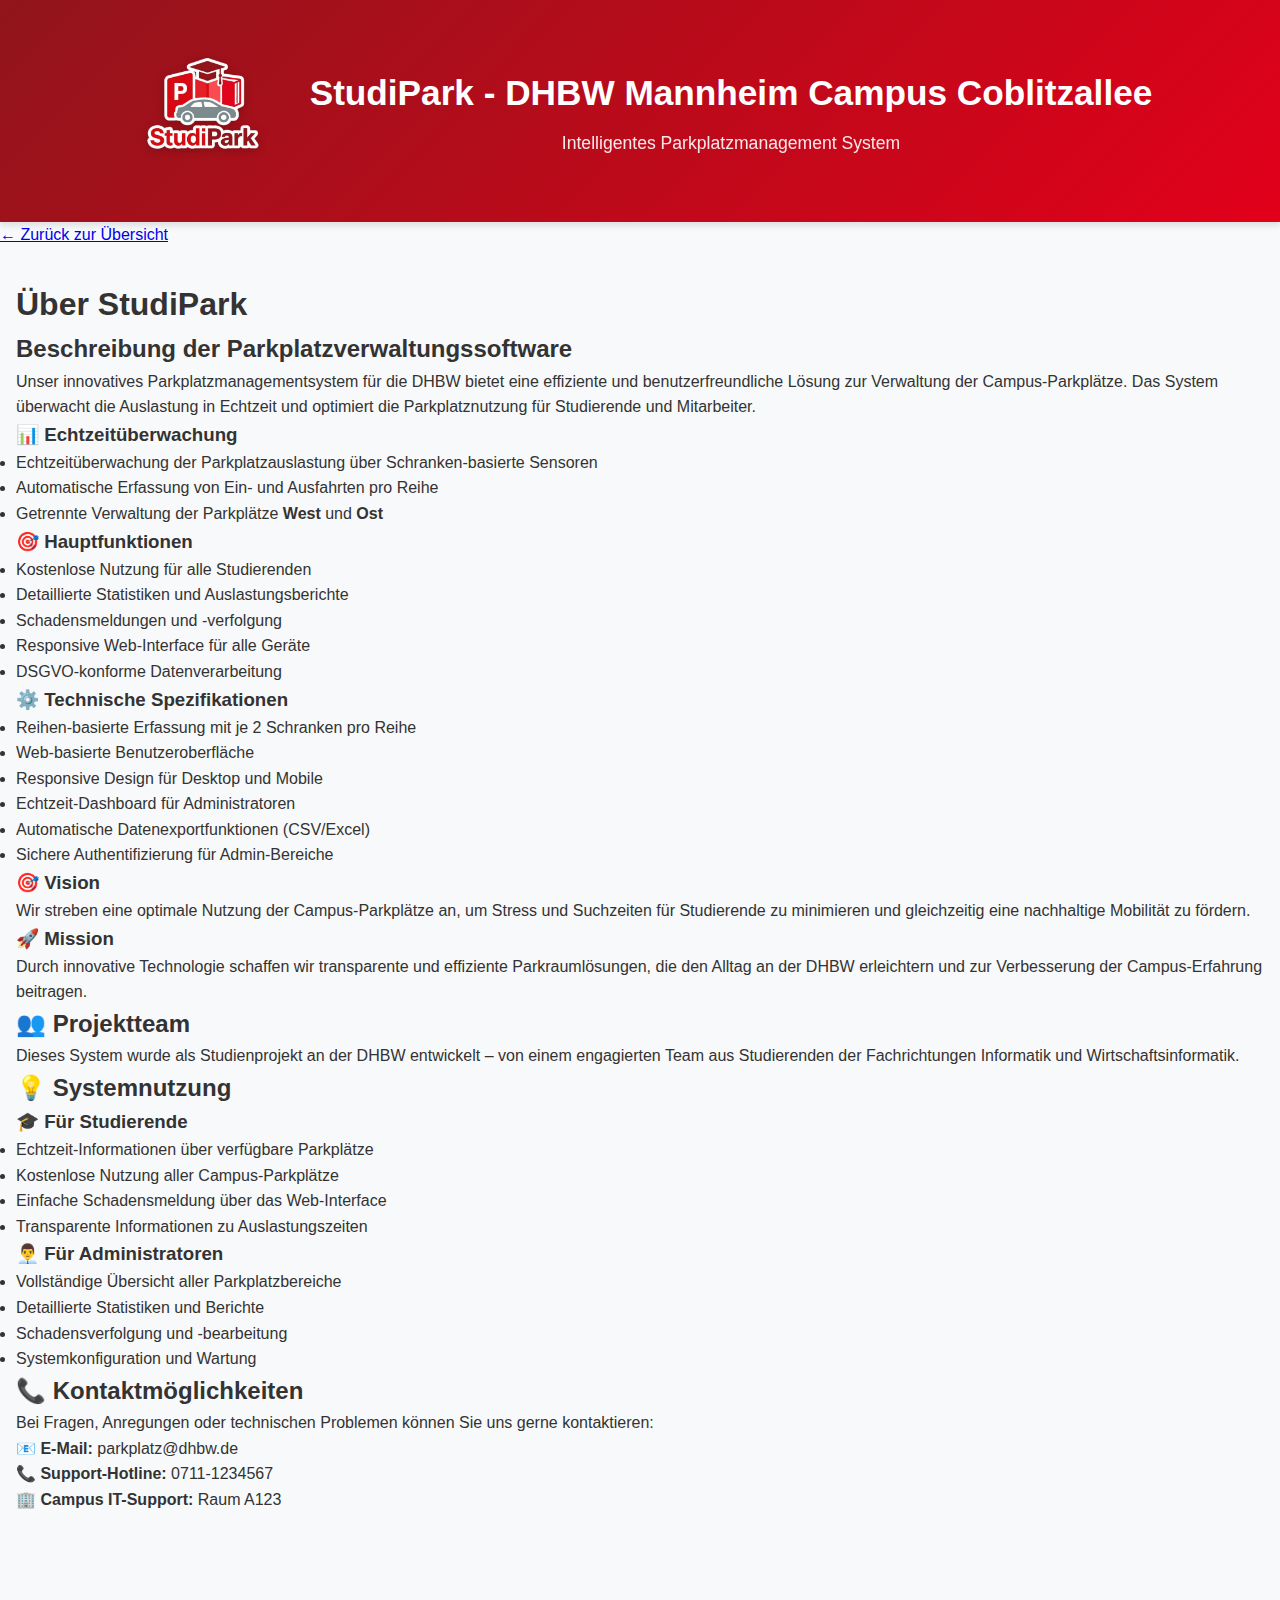
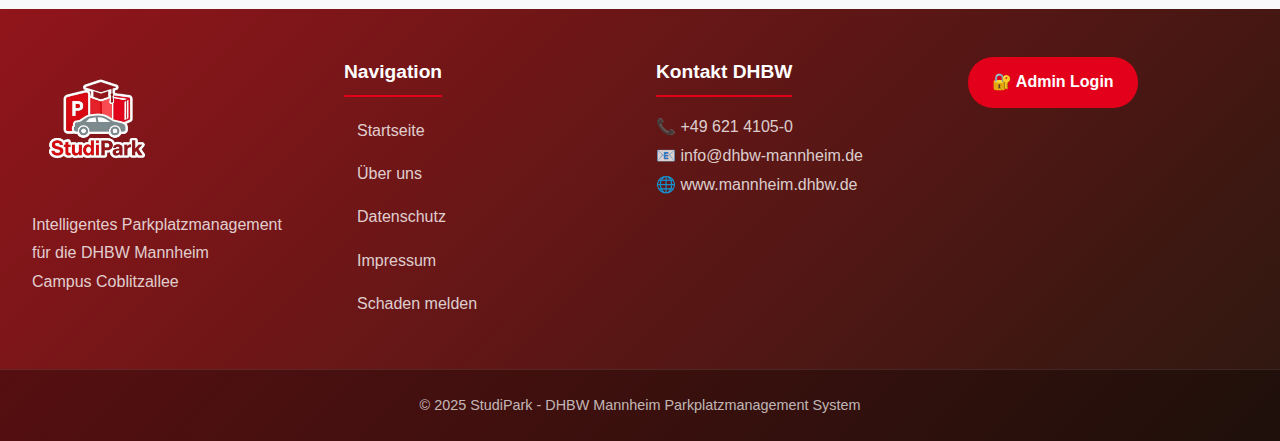
<file: about.html>
<!DOCTYPE html>
<html lang="de">
<head>
  <meta charset="UTF-8">
  <title>Über uns - StudiPark DHBW Mannheim</title>
  <link rel="stylesheet" href="styles/index.css">
  <meta name="viewport" content="width=device-width, initial-scale=1.0">
</head>
<body>
  <!-- HEADER WIE BEI INDEX -->
  <header>
    <div class="header-content">
      <div class="logo-container">
        <img src="assets/Logo-StudiPark.jpg" alt="StudiPark Logo" class="logo">
      </div>
      <div class="header-text">
        <h1>StudiPark - DHBW Mannheim Campus Coblitzallee</h1>
        <p>Intelligentes Parkplatzmanagement System</p>
      </div>
    </div>
  </header>

  <!-- NAVIGATION (optional) -->
  <nav class="page-nav">
    <div class="nav-container">
      <a href="index.html" class="nav-link">← Zurück zur Übersicht</a>
    </div>
  </nav>

  <!-- HAUPTINHALT -->
  <div class="main-container">
    <main class="content about-content">
      <section class="about-section">
        <h1>Über StudiPark</h1>
        
        <div class="about-intro">
          <h2>Beschreibung der Parkplatzverwaltungssoftware</h2>
          <p class="intro-text">
            Unser innovatives Parkplatzmanagementsystem für die DHBW bietet eine effiziente und 
            benutzerfreundliche Lösung zur Verwaltung der Campus-Parkplätze. Das System überwacht 
            die Auslastung in Echtzeit und optimiert die Parkplatznutzung für Studierende und Mitarbeiter.
          </p>
        </div>

        <div class="features-grid">
          <div class="feature-card">
            <h3>📊 Echtzeitüberwachung</h3>
            <ul>
              <li>Echtzeitüberwachung der Parkplatzauslastung über Schranken-basierte Sensoren</li>
              <li>Automatische Erfassung von Ein- und Ausfahrten pro Reihe</li>
              <li>Getrennte Verwaltung der Parkplätze <strong>West</strong> und <strong>Ost</strong></li>
            </ul>
          </div>

          <div class="feature-card">
            <h3>🎯 Hauptfunktionen</h3>
            <ul>
              <li>Kostenlose Nutzung für alle Studierenden</li>
              <li>Detaillierte Statistiken und Auslastungsberichte</li>
              <li>Schadensmeldungen und -verfolgung</li>
              <li>Responsive Web-Interface für alle Geräte</li>
              <li>DSGVO-konforme Datenverarbeitung</li>
            </ul>
          </div>

          <div class="feature-card">
            <h3>⚙️ Technische Spezifikationen</h3>
            <ul>
              <li>Reihen-basierte Erfassung mit je 2 Schranken pro Reihe</li>
              <li>Web-basierte Benutzeroberfläche</li>
              <li>Responsive Design für Desktop und Mobile</li>
              <li>Echtzeit-Dashboard für Administratoren</li>
              <li>Automatische Datenexportfunktionen (CSV/Excel)</li>
              <li>Sichere Authentifizierung für Admin-Bereiche</li>
            </ul>
          </div>
        </div>

        <div class="vision-mission">
          <div class="vision-card">
            <h3>🎯 Vision</h3>
            <p>
              Wir streben eine optimale Nutzung der Campus-Parkplätze an, um Stress und 
              Suchzeiten für Studierende zu minimieren und gleichzeitig eine nachhaltige 
              Mobilität zu fördern.
            </p>
          </div>

          <div class="mission-card">
            <h3>🚀 Mission</h3>
            <p>
              Durch innovative Technologie schaffen wir transparente und effiziente 
              Parkraumlösungen, die den Alltag an der DHBW erleichtern und zur 
              Verbesserung der Campus-Erfahrung beitragen.
            </p>
          </div>
        </div>

        <div class="team-section">
          <h2>👥 Projektteam</h2>
          <p>
            Dieses System wurde als Studienprojekt an der DHBW entwickelt – von einem 
            engagierten Team aus Studierenden der Fachrichtungen Informatik und 
            Wirtschaftsinformatik.
          </p>
        </div>

        <div class="usage-section">
          <h2>💡 Systemnutzung</h2>
          
          <div class="usage-grid">
            <div class="usage-card student">
              <h3>🎓 Für Studierende</h3>
              <ul>
                <li>Echtzeit-Informationen über verfügbare Parkplätze</li>
                <li>Kostenlose Nutzung aller Campus-Parkplätze</li>
                <li>Einfache Schadensmeldung über das Web-Interface</li>
                <li>Transparente Informationen zu Auslastungszeiten</li>
              </ul>
            </div>

            <div class="usage-card admin">
              <h3>👨‍💼 Für Administratoren</h3>
              <ul>
                <li>Vollständige Übersicht aller Parkplatzbereiche</li>
                <li>Detaillierte Statistiken und Berichte</li>
                <li>Schadensverfolgung und -bearbeitung</li>
                <li>Systemkonfiguration und Wartung</li>
              </ul>
            </div>
          </div>
        </div>

        <div class="contact-section">
          <h2>📞 Kontaktmöglichkeiten</h2>
          <p>Bei Fragen, Anregungen oder technischen Problemen können Sie uns gerne kontaktieren:</p>
          
          <div class="contact-grid">
            <div class="contact-item">
              <strong>📧 E-Mail:</strong> parkplatz@dhbw.de
            </div>
            <div class="contact-item">
              <strong>📞 Support-Hotline:</strong> 0711-1234567
            </div>
            <div class="contact-item">
              <strong>🏢 Campus IT-Support:</strong> Raum A123
            </div>
          </div>
        </div>
      </section>
    </main>
  </div>

  <!-- FOOTER WIE BEI INDEX -->
<footer>
  <div class="footer-content">
    <div class="footer-section">
      <div class="footer-logo">
        <img src="assets/Logo-StudiPark.jpg" alt="StudiPark" class="footer-logo-img">
      </div>
      <p>Intelligentes Parkplatzmanagement<br>
      für die DHBW Mannheim<br>
      Campus Coblitzallee</p>
    </div>
    
    <div class="footer-section">
      <h4>Navigation</h4>
      <div class="footer-links">
        <a href="index.html">Startseite</a>
        <a href="about.html">Über uns</a>
        <a href="datenschutz.html">Datenschutz</a>
        <a href="impressum.html">Impressum</a>
        <a href="schaden.html">Schaden melden</a>
      </div>
    </div>
    
    <div class="footer-section">
      <h4>Kontakt DHBW</h4>
      <p>📞 +49 621 4105-0<br>
      📧 info@dhbw-mannheim.de<br>
      🌐 www.mannheim.dhbw.de</p>
    </div>
    
    <!-- SEPARATE ADMIN SEKTION - GENAU WIE IN INDEX -->
    <div class="footer-section">
      <a href="login.html" class="admin-btn">
        🔐 Admin Login
      </a>
    </div>
  </div>
  
  <div class="footer-bottom">
    <p>&copy; 2025 StudiPark - DHBW Mannheim Parkplatzmanagement System</p>
  </div>
</footer>

</body>
</html>
</file>
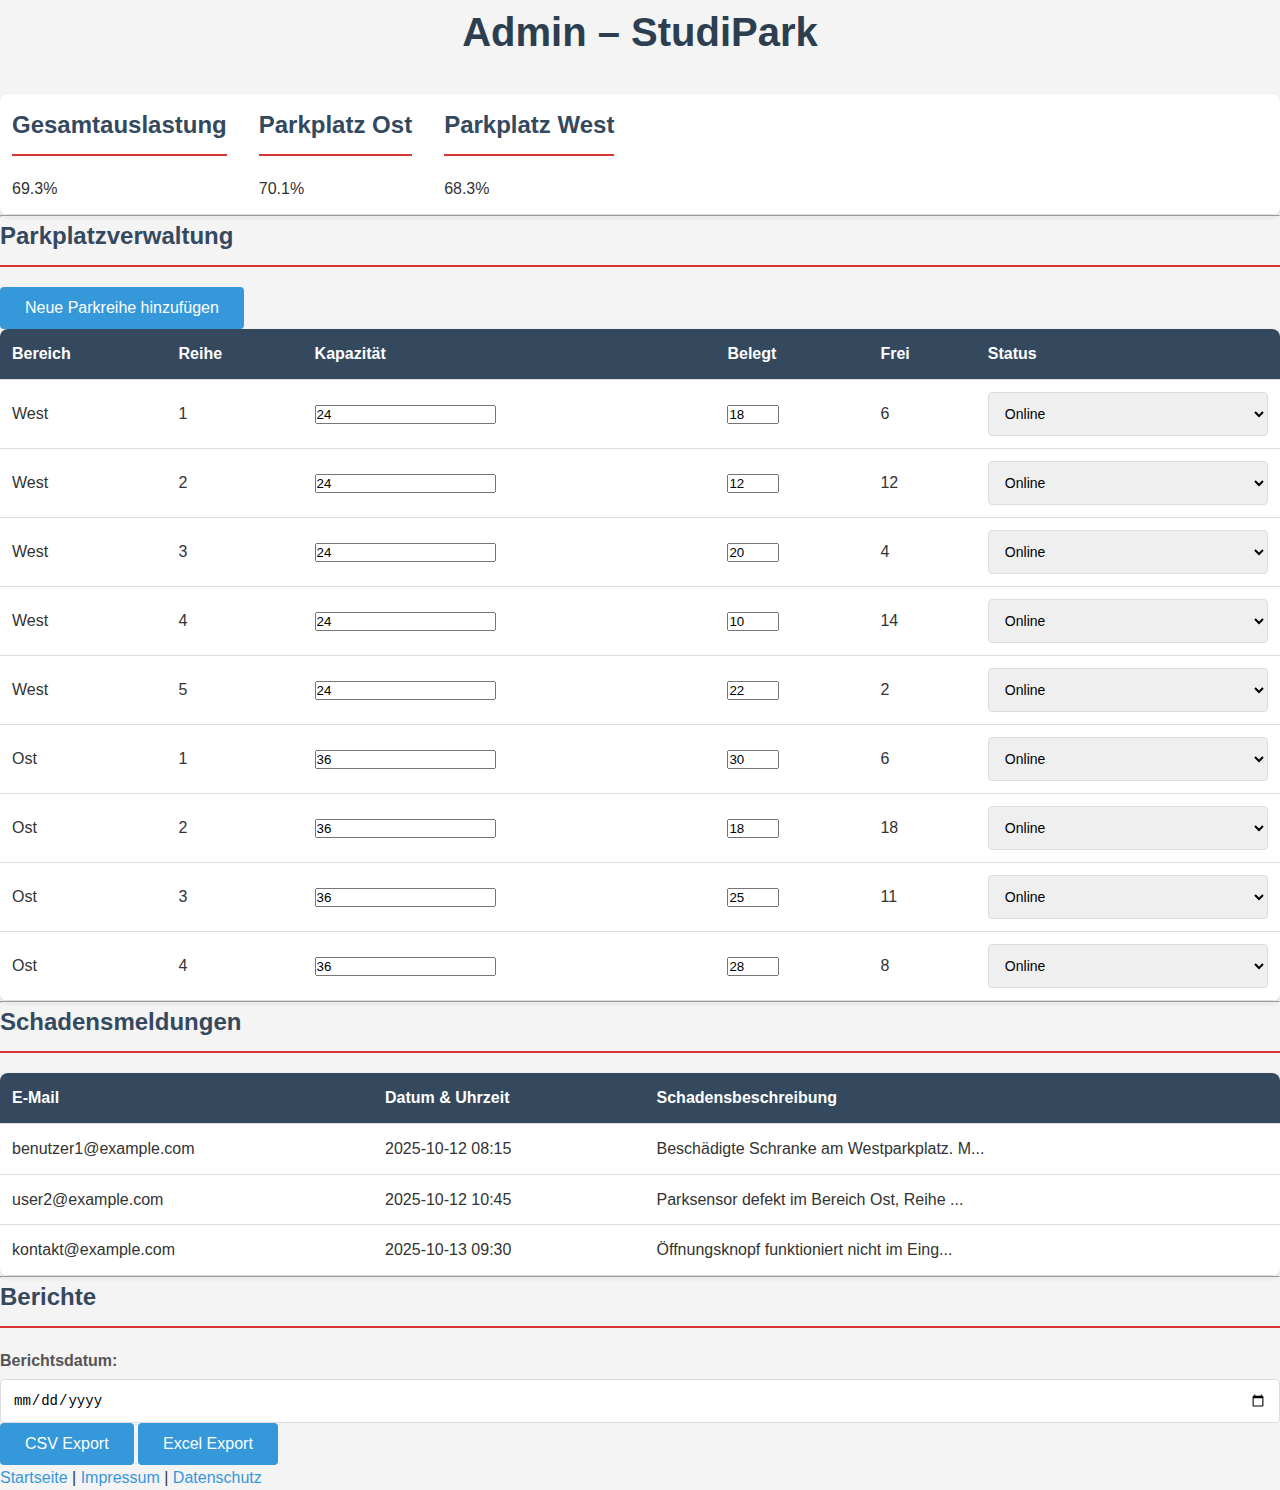
<file: admin.html>
<!DOCTYPE html>
<html lang="de">
<head>
    <meta charset="UTF-8">
    <title>Admin – StudiPark</title>
    <!-- Stylesheet-Einbindung -->
    <link rel="stylesheet" href="styles/stylesheet.css">
</head>
<body class="admin">

<!-- Überschrift der Admin-Seite -->
<h1>Admin – StudiPark</h1>

<!-- Hauptnavigation / Dashboard-Bereich ------------------------------------------------------------------------------->
<table id="menu">
    <tr>
        <td>
            <!-- Dashboard mit Auslastungsdaten -->
            <div id="dashboard" style="display: flex; gap: 2em;">
                <!-- Gesamtauslastung aller Parkplätze -->
                <div id="totalContainer">
                    <h2>Gesamtauslastung</h2>
                    <span id="totalPercent"></span> <!-- Prozentwert wird per JS eingefügt -->
                </div>

                <!-- Parkplatz Ost -->
                <div id="ostContainer">
                    <h2>Parkplatz Ost</h2>
                    <span id="ostPercent"></span> <!-- Prozentwert aus JS -->
                </div>

                <!-- Parkplatz West -->
                <div id="westContainer">
                    <h2>Parkplatz West</h2>
                    <span id="westPercent"></span> <!-- Prozentwert aus JS -->
                </div>
            </div>
        </td>
    </tr>
</table>
<hr>
<!-- Abschnitt: Parkplatzverwaltung ------------------------------------------------------------------------------------>
<section>
    <h2>
        Parkplatzverwaltung
    </h2>
    <!-- Button zum Hinzufügen neuer Reihen -->
    <button id="addRowBtn">
        Neue Parkreihe hinzufügen
    </button>
    <!-- Hier wird die Parktabelle in JavaScript erzeugt -->
    <div id="parkingTableContainer"></div>
</section>
<hr>
<!-- Abschnitt: Schadensmeldungen -------------------------------------------------------------------------------------->
<section id="damageReportsSection">
    <h2>Schadensmeldungen</h2>
    <!-- Tabelle für gemeldete Schäden -->
    <table id="damageReportsTable">
        <thead>
        <tr>
            <th>E-Mail</th>
            <th>Datum & Uhrzeit</th>
            <th>Schadensbeschreibung</th>
        </tr>
        </thead>
        <tbody>
        <!-- Zeilen werden dynamisch über JS eingefügt -->
        </tbody>
    </table>
</section>
<hr>
<!-- Abschnitt: Berichte -->
<section>
    <h2>Berichte</h2>
    <!-- Eingabe für Berichtsdatum -->
    <label for="reportDate">Berichtsdatum:</label>
    <input type="date" id="reportDate">

    <!-- Buttons für Datenexport -->
    <button id="exportCSV">CSV Export</button>
    <button id="exportExcel">Excel Export</button>
</section>

<!-- Einbindung der JavaScript-Datei mit Logik -->
<script src="admin.js"></script>

<!-- Footer mit Navigationslinks -->
<footer>
    <div class="footer-content">
        <a href="index.html">Startseite</a>
        <span>|</span>
        <a href="impressum.html">Impressum</a>
        <span>|</span>
        <a href="datenschutz.html">Datenschutz</a>
    </div>
</footer>

</body>
</html>
</file>
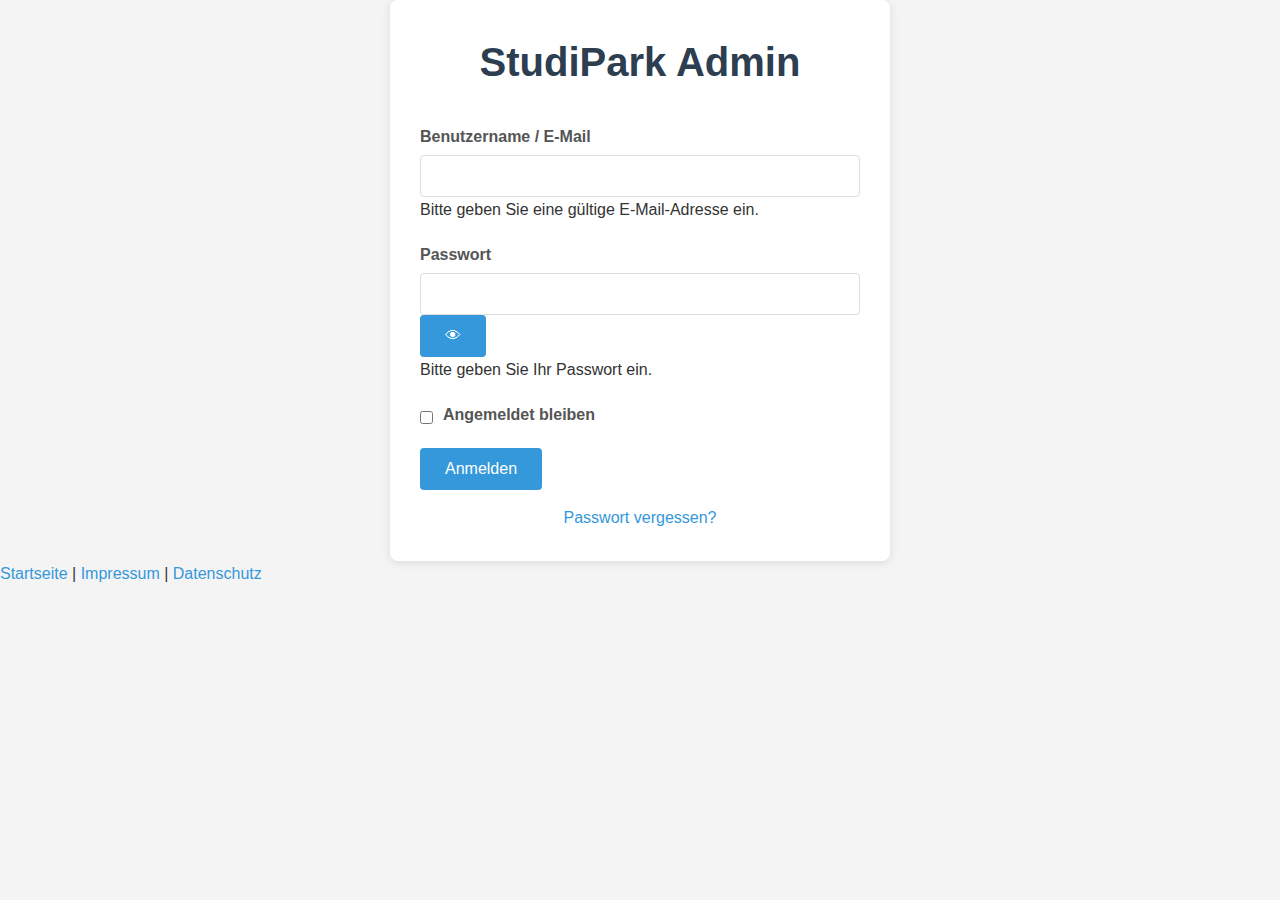
<file: adminlogin.html>
<!DOCTYPE html>
<html lang="de">
<head>
    <meta charset="UTF-8">
    <!-- Responsives Design -->
    <meta name="viewport" content="width=device-width, initial-scale=1.0">
    <title>StudiPark - Admin Login</title>
    <!-- Einbindung des Stylesheets -->
    <link rel="stylesheet" href="styles/stylesheet.css">
</head>
<body class="adminlogin">
<!-- Hauptcontainer für das Login-Formular -->
<div class="form-container">
    <h1>StudiPark Admin</h1>

    <!-- Login-Formular, Validierung erfolgt manuell via JavaScript -->
    <form id="loginForm" novalidate>

        <!-- Eingabefeld: Benutzername / E-Mail -->
        <div class="form-group">
            <label for="username">Benutzername / E-Mail</label>
            <input type="email" id="username" name="username" required aria-describedby="usernameError">
            <div id="usernameError" class="error-message">Bitte geben Sie eine gültige E-Mail-Adresse ein.</div>
        </div>

        <!-- Eingabefeld: Passwort mit Toggle-Button für Sichtbarkeit -->
        <div class="form-group position-relative">
            <label for="password">Passwort</label>
            <input type="password" id="password" name="password" required aria-describedby="passwordError">
            <button type="button" class="password-toggle" aria-label="Passwort anzeigen" aria-pressed="false" id="togglePassword">&#128065;</button>
            <div id="passwordError" class="error-message">Bitte geben Sie Ihr Passwort ein.</div>
        </div>

        <!-- Checkbox: Angemeldet bleiben -->
        <div class="checkbox-group">
            <input type="checkbox" id="rememberMe" name="rememberMe">
            <label for="rememberMe">Angemeldet bleiben</label>
        </div>

        <!-- Button zum Absenden -->
        <button type="submit">Anmelden</button>

        <!-- Link für Passwort vergessen -->
        <div class="text-center" style="margin-top: 15px;">
            <a href="#" id="forgotPassword">Passwort vergessen?</a>
        </div>
    </form>
</div>

<!-- Footer-Bereich -->
<footer>
    <a href="index.html">Startseite</a> |
    <a href="impressum.html">Impressum</a> |
    <a href="datenschutz.html">Datenschutz</a>
</footer>

<script>
    // Referenzen auf Passwortfeld und Toggle-Button
    const togglePassword = document.getElementById('togglePassword');
    const password = document.getElementById('password');

    // Klick-Event: Passwortsichtbarkeit umschalten
    togglePassword.addEventListener('click', () => {
        // Typ des Input-Felds ändern (text <-> password)
        const type = password.getAttribute('type') === 'password' ? 'text' : 'password';
        password.setAttribute('type', type);

        // aria-pressed toggeln (für Screenreader)
        const pressed = togglePassword.getAttribute('aria-pressed') === 'true';
        togglePassword.setAttribute('aria-pressed', !pressed);
    });

    // Formularreferenz
    const form = document.getElementById('loginForm');

    // Event: Formular absenden
    form.addEventListener('submit', event => {
        event.preventDefault(); // verhindert Standard-Submit-Verhalten

        let valid = true; // Status für Validierung
        const username = form.username.value.trim();
        const passwordVal = form.password.value.trim();

        // Regex: einfache E-Mail-Prüfung
        const emailPattern = /^[^\s@]+@[^\s@]+\.[^\s@]+$/;

        // E-Mail Validierung (clientseitig)
        if (!emailPattern.test(username)) {
            document.getElementById('usernameError').classList.add('visible');
            valid = false;
        } else {
            document.getElementById('usernameError').classList.remove('visible');
        }

        // Passwort Validierung (clientseitig)
        if (passwordVal === '') {
            document.getElementById('passwordError').classList.add('visible');
            valid = false;
        } else {
            document.getElementById('passwordError').classList.remove('visible');
        }

        // Wenn alles gültig ist → Login-Prüfung
        if (valid) {
            // Einfache Passwortprüfung (Demo, unsicher)
            if (passwordVal === '12345') {
                // Weiterleitung zur Admin-Seite
                window.location.href = 'admin.html';
            } else {
                // Fehlermeldung bei falschem Passwort
                alert("Falsches Passwort");
            }
        }
    });
</script>
</body>
</html>
</file>
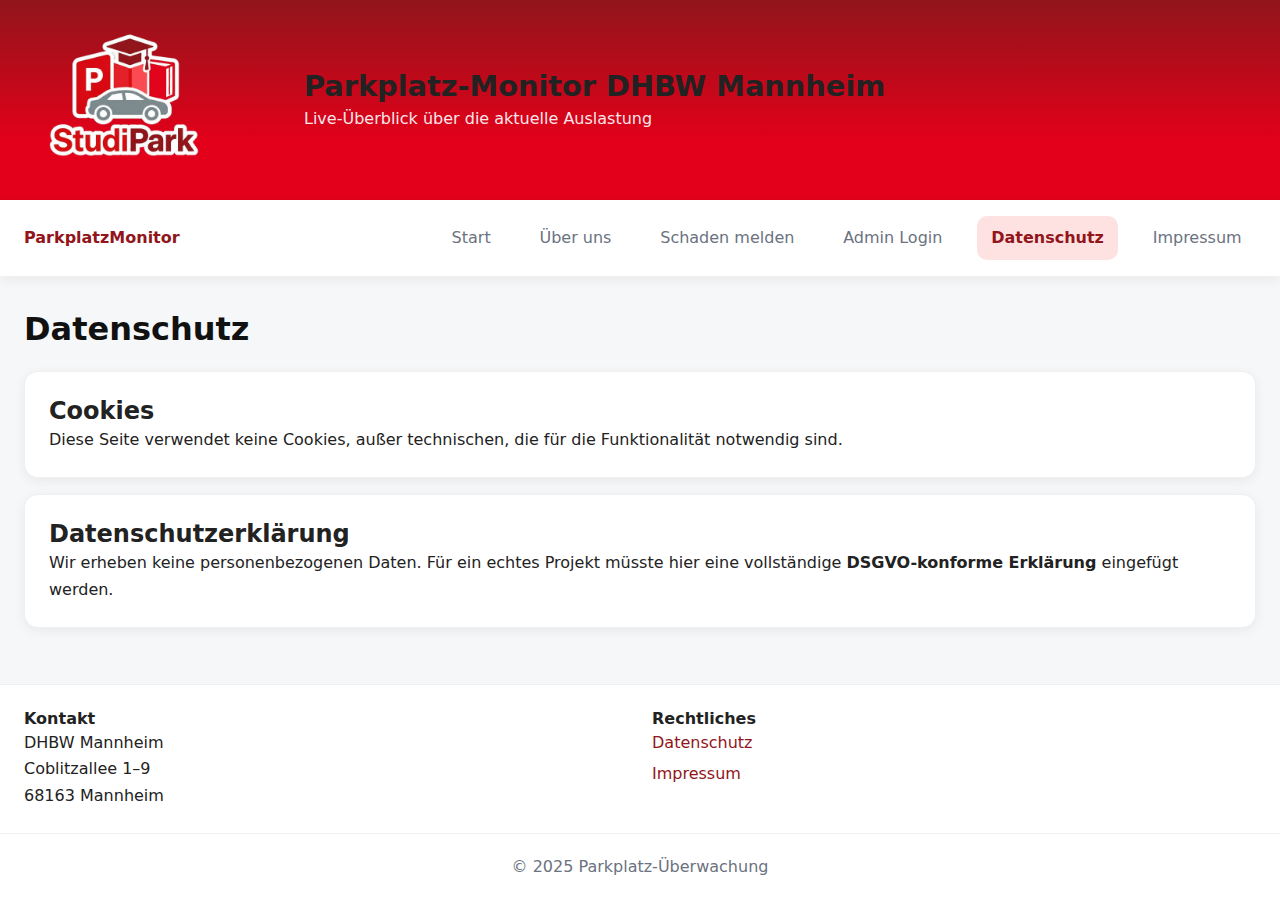
<file: datenschutz.html>
<!doctype html>
<html lang="de">
<head>
    <meta charset="utf-8">
    <meta name="viewport" content="width=device-width, initial-scale=1">
    <title>Datenschutz — Parkplatzverwaltung</title>
    <link rel="stylesheet" href="styles/base.css">
    <link rel="stylesheet" href="styles/components.css">
    <link rel="stylesheet" href="styles/pages.css">
</head>
<body>

<!-- Header + Topnav -->
<header class="site-header">
    <div class="header-content">
        <img src="assets/logo.png" alt="Projekt-Logo" class="logo" />
        <div class="header-text">
            <h1>Parkplatz-Monitor DHBW Mannheim</h1>
            <p>Live-Überblick über die aktuelle Auslastung</p>
        </div>
    </div>
</header>

<nav class="topnav">
    <div class="topnav__inner">
        <div class="topnav__brand">ParkplatzMonitor</div>
        <a class="topnav__link" href="index.html">Start</a>
        <a class="topnav__link" href="about.html">Über uns</a>
        <a class="topnav__link" href="schaden.html">Schaden melden</a>
        <a class="topnav__link" href="login.html">Admin Login</a>
        <a class="topnav__link topnav__link--active" href="datenschutz.html">Datenschutz</a>
        <a class="topnav__link" href="impressum.html">Impressum</a>
    </div>
</nav>

<!-- Seiteninhalt -->
<main class="page">
    <header class="page__header">
        <h1 class="page__title">Datenschutz</h1>
    </header>

    <div class="page__content">
        <article class="card">
            <h2>Cookies</h2>
            <p>Diese Seite verwendet keine Cookies, außer technischen, die für die Funktionalität notwendig sind.</p>
        </article>

        <article class="card">
            <h2>Datenschutzerklärung</h2>
            <p>Wir erheben keine personenbezogenen Daten. Für ein echtes Projekt müsste hier eine vollständige
                <strong>DSGVO-konforme Erklärung</strong> eingefügt werden.</p>
        </article>
    </div>
</main>

<footer class="site-footer">
    <div class="footer-content">
        <div class="footer-section">
            <h4>Kontakt</h4>
            <p>DHBW Mannheim<br>Coblitzallee 1–9<br>68163 Mannheim</p>
        </div>
        <div class="footer-section">
            <h4>Rechtliches</h4>
            <div class="footer-links">
                <a href="datenschutz.html">Datenschutz</a>
                <a href="impressum.html">Impressum</a>
            </div>
        </div>
    </div>
    <div class="footer-bottom"><p>© 2025 Parkplatz-Überwachung</p></div>
</footer>

</body>
</html>
</file>
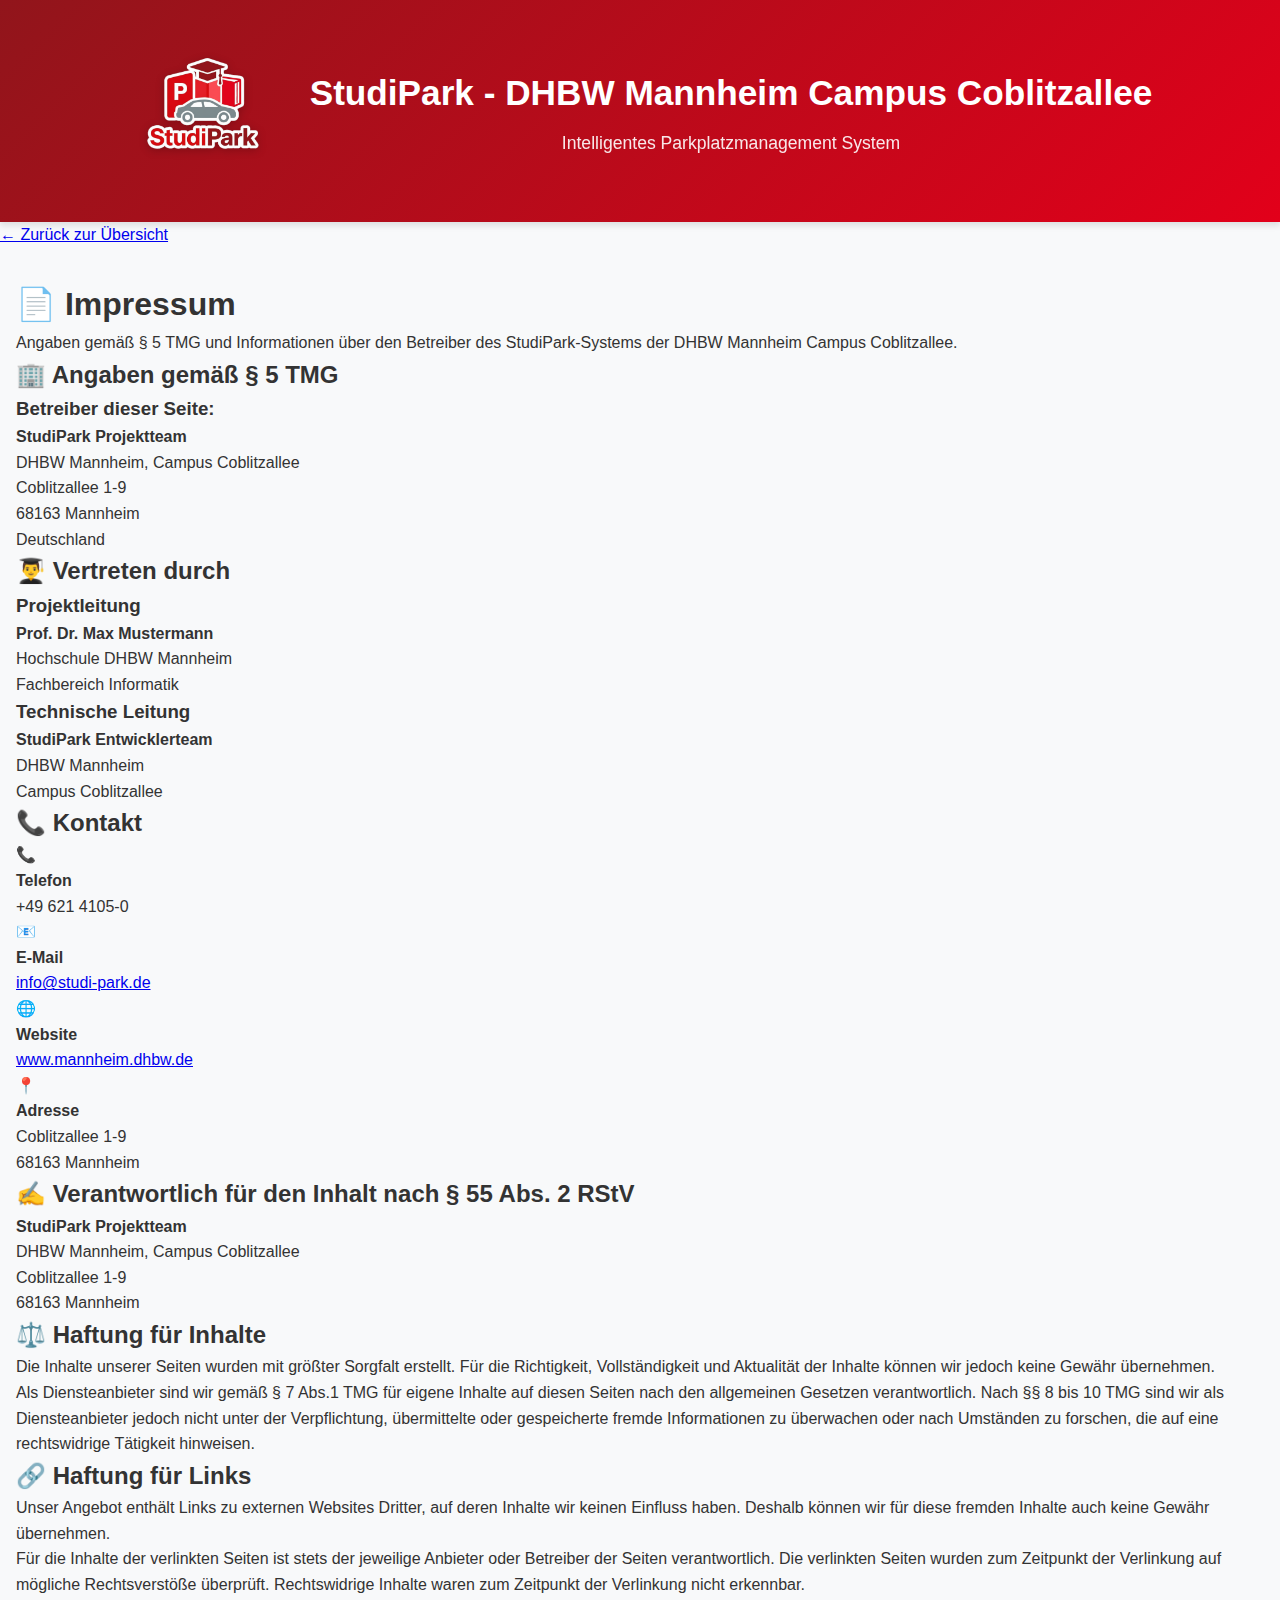
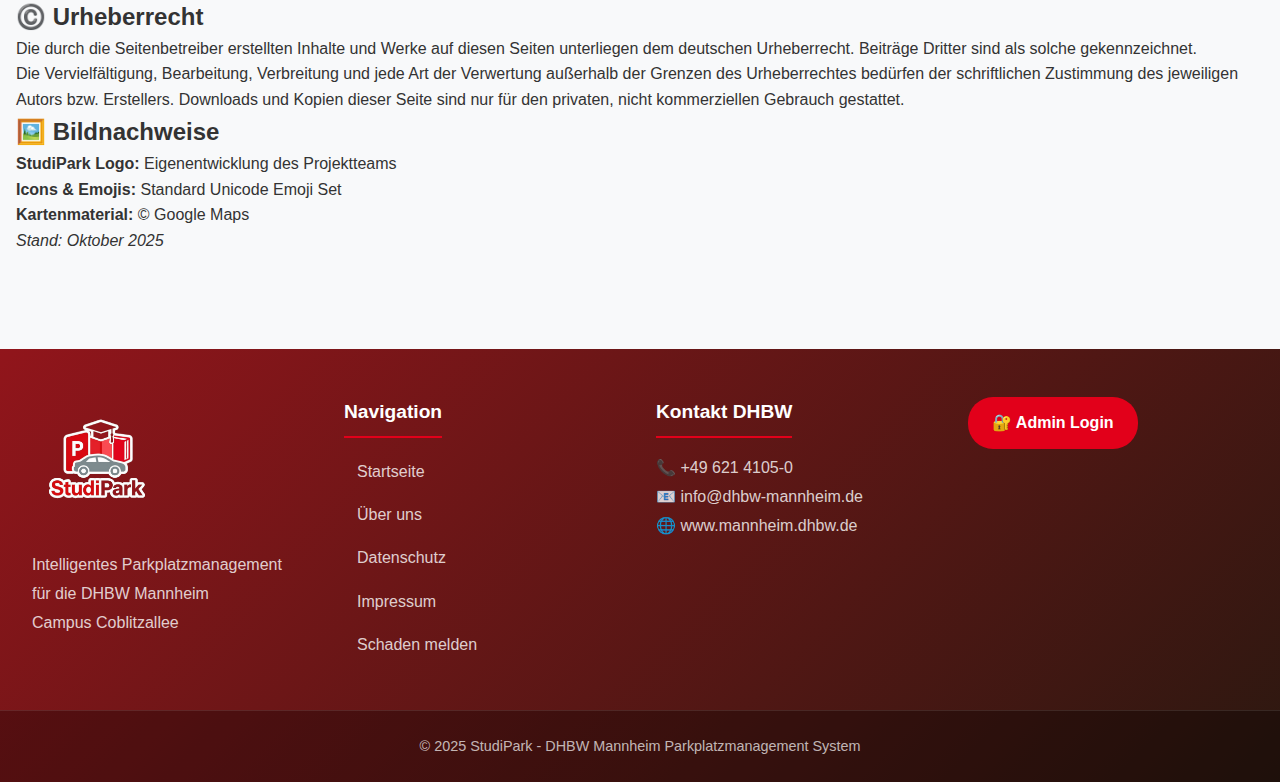
<file: impressum.html>
<!DOCTYPE html>
<html lang="de">
<head>
  <meta charset="UTF-8">
  <title>Impressum - StudiPark DHBW Mannheim</title>
  <link rel="stylesheet" href="styles/index.css">
  <meta name="viewport" content="width=device-width, initial-scale=1.0">
</head>
<body>
  <!-- HEADER WIE BEI INDEX -->
  <header>
    <div class="header-content">
      <div class="logo-container">
        <img src="assets/Logo-StudiPark.jpg" alt="StudiPark Logo" class="logo">
      </div>
      <div class="header-text">
        <h1>StudiPark - DHBW Mannheim Campus Coblitzallee</h1>
        <p>Intelligentes Parkplatzmanagement System</p>
      </div>
    </div>
  </header>

  <!-- NAVIGATION -->
  <nav class="page-nav">
    <div class="nav-container">
      <a href="index.html" class="nav-link">← Zurück zur Übersicht</a>
    </div>
  </nav>

  <!-- HAUPTINHALT -->
  <div class="main-container">
    <main class="content impressum-content">
      <section class="impressum-section">
        <h1>📄 Impressum</h1>
        
        <div class="intro-box">
          <p class="intro-text">
            Angaben gemäß § 5 TMG und Informationen über den Betreiber des StudiPark-Systems 
            der DHBW Mannheim Campus Coblitzallee.
          </p>
        </div>

        <!-- Betreiber Informationen -->
        <div class="content-section">
          <h2>🏢 Angaben gemäß § 5 TMG</h2>
          
          <div class="contact-card main-contact">
            <div class="company-info">
              <h3>Betreiber dieser Seite:</h3>
              <div class="info-block">
                <p><strong>StudiPark Projektteam</strong></p>
                <p>DHBW Mannheim, Campus Coblitzallee</p>
                <p>Coblitzallee 1-9</p>
                <p>68163 Mannheim</p>
                <p>Deutschland</p>
              </div>
            </div>
          </div>
        </div>

        <!-- Vertretung -->
        <div class="content-section">
          <h2>👨‍🎓 Vertreten durch</h2>
          
          <div class="representative-grid">
            <div class="rep-card">
              <h3>Projektleitung</h3>
              <div class="info-block">
                <p><strong>Prof. Dr. Max Mustermann</strong></p>
                <p>Hochschule DHBW Mannheim</p>
                <p>Fachbereich Informatik</p>
              </div>
            </div>

            <div class="rep-card">
              <h3>Technische Leitung</h3>
              <div class="info-block">
                <p><strong>StudiPark Entwicklerteam</strong></p>
                <p>DHBW Mannheim</p>
                <p>Campus Coblitzallee</p>
              </div>
            </div>
          </div>
        </div>

        <!-- Kontakt -->
        <div class="content-section">
          <h2>📞 Kontakt</h2>
          
          <div class="contact-grid">
            <div class="contact-item">
              <div class="contact-icon">📞</div>
              <div class="contact-info">
                <h4>Telefon</h4>
                <p>+49 621 4105-0</p>
              </div>
            </div>

            <div class="contact-item">
              <div class="contact-icon">📧</div>
              <div class="contact-info">
                <h4>E-Mail</h4>
                <p><a href="mailto:info@studi-park.de">info@studi-park.de</a></p>
              </div>
            </div>

            <div class="contact-item">
              <div class="contact-icon">🌐</div>
              <div class="contact-info">
                <h4>Website</h4>
                <p><a href="https://www.mannheim.dhbw.de" target="_blank">www.mannheim.dhbw.de</a></p>
              </div>
            </div>

            <div class="contact-item">
              <div class="contact-icon">📍</div>
              <div class="contact-info">
                <h4>Adresse</h4>
                <p>Coblitzallee 1-9<br>68163 Mannheim</p>
              </div>
            </div>
          </div>
        </div>

        <!-- Verantwortlichkeit -->
        <div class="content-section">
          <h2>✍️ Verantwortlich für den Inhalt nach § 55 Abs. 2 RStV</h2>
          
          <div class="responsibility-card">
            <div class="info-block">
              <p><strong>StudiPark Projektteam</strong></p>
              <p>DHBW Mannheim, Campus Coblitzallee</p>
              <p>Coblitzallee 1-9</p>
              <p>68163 Mannheim</p>
            </div>
          </div>
        </div>

        <!-- Rechtliche Hinweise -->
        <div class="legal-sections">
          <!-- Haftung für Inhalte -->
          <div class="content-section">
            <h2>⚖️ Haftung für Inhalte</h2>
            
            <div class="legal-text">
              <p>
                Die Inhalte unserer Seiten wurden mit größter Sorgfalt erstellt. Für die Richtigkeit, 
                Vollständigkeit und Aktualität der Inhalte können wir jedoch keine Gewähr übernehmen.
              </p>
              <p>
                Als Diensteanbieter sind wir gemäß § 7 Abs.1 TMG für eigene Inhalte auf diesen 
                Seiten nach den allgemeinen Gesetzen verantwortlich. Nach §§ 8 bis 10 TMG sind 
                wir als Diensteanbieter jedoch nicht unter der Verpflichtung, übermittelte oder 
                gespeicherte fremde Informationen zu überwachen oder nach Umständen zu forschen, 
                die auf eine rechtswidrige Tätigkeit hinweisen.
              </p>
            </div>
          </div>

          <!-- Haftung für Links -->
          <div class="content-section">
            <h2>🔗 Haftung für Links</h2>
            
            <div class="legal-text">
              <p>
                Unser Angebot enthält Links zu externen Websites Dritter, auf deren Inhalte wir 
                keinen Einfluss haben. Deshalb können wir für diese fremden Inhalte auch keine 
                Gewähr übernehmen.
              </p>
              <p>
                Für die Inhalte der verlinkten Seiten ist stets der jeweilige Anbieter oder 
                Betreiber der Seiten verantwortlich. Die verlinkten Seiten wurden zum Zeitpunkt 
                der Verlinkung auf mögliche Rechtsverstöße überprüft. Rechtswidrige Inhalte 
                waren zum Zeitpunkt der Verlinkung nicht erkennbar.
              </p>
            </div>
          </div>

          <!-- Urheberrecht -->
          <div class="content-section">
            <h2>©️ Urheberrecht</h2>
            
            <div class="legal-text">
              <p>
                Die durch die Seitenbetreiber erstellten Inhalte und Werke auf diesen Seiten 
                unterliegen dem deutschen Urheberrecht. Beiträge Dritter sind als solche gekennzeichnet.
              </p>
              <p>
                Die Vervielfältigung, Bearbeitung, Verbreitung und jede Art der Verwertung 
                außerhalb der Grenzen des Urheberrechtes bedürfen der schriftlichen Zustimmung 
                des jeweiligen Autors bzw. Erstellers. Downloads und Kopien dieser Seite sind 
                nur für den privaten, nicht kommerziellen Gebrauch gestattet.
              </p>
            </div>
          </div>

          <!-- Bildrechte -->
          <div class="content-section">
            <h2>🖼️ Bildnachweise</h2>
            
            <div class="legal-text">
              <div class="image-credits">
                <div class="credit-item">
                  <strong>StudiPark Logo:</strong> Eigenentwicklung des Projektteams
                </div>
                <div class="credit-item">
                  <strong>Icons & Emojis:</strong> Standard Unicode Emoji Set
                </div>
                <div class="credit-item">
                  <strong>Kartenmaterial:</strong> © Google Maps
                </div>
              </div>
            </div>
          </div>
        </div>

        <div class="last-updated">
          <p><em>Stand: Oktober 2025</em></p>
        </div>
      </section>
    </main>
  </div>

  <!-- FOOTER WIE BEI INDEX -->
  <footer>
    <div class="footer-content">
      <div class="footer-section">
        <div class="footer-logo">
          <img src="assets/Logo-StudiPark.jpg" alt="StudiPark" class="footer-logo-img">
        </div>
        <p>Intelligentes Parkplatzmanagement<br>
        für die DHBW Mannheim<br>
        Campus Coblitzallee</p>
      </div>
      
      <div class="footer-section">
        <h4>Navigation</h4>
        <div class="footer-links">
          <a href="index.html">Startseite</a>
          <a href="about.html">Über uns</a>
          <a href="datenschutz.html">Datenschutz</a>
          <a href="impressum.html">Impressum</a>
          <a href="schaden.html">Schaden melden</a>
        </div>
      </div>
      
      <div class="footer-section">
        <h4>Kontakt DHBW</h4>
        <p>📞 +49 621 4105-0<br>
        📧 info@dhbw-mannheim.de<br>
        🌐 www.mannheim.dhbw.de</p>
      </div>
      
      <!-- SEPARATE ADMIN SEKTION -->
      <div class="footer-section">
        <a href="login.html" class="admin-btn">
          🔐 Admin Login
        </a>
      </div>
    </div>
    
    <div class="footer-bottom">
      <p>&copy; 2025 StudiPark - DHBW Mannheim Parkplatzmanagement System</p>
    </div>
  </footer>
</body>
</html>
</file>
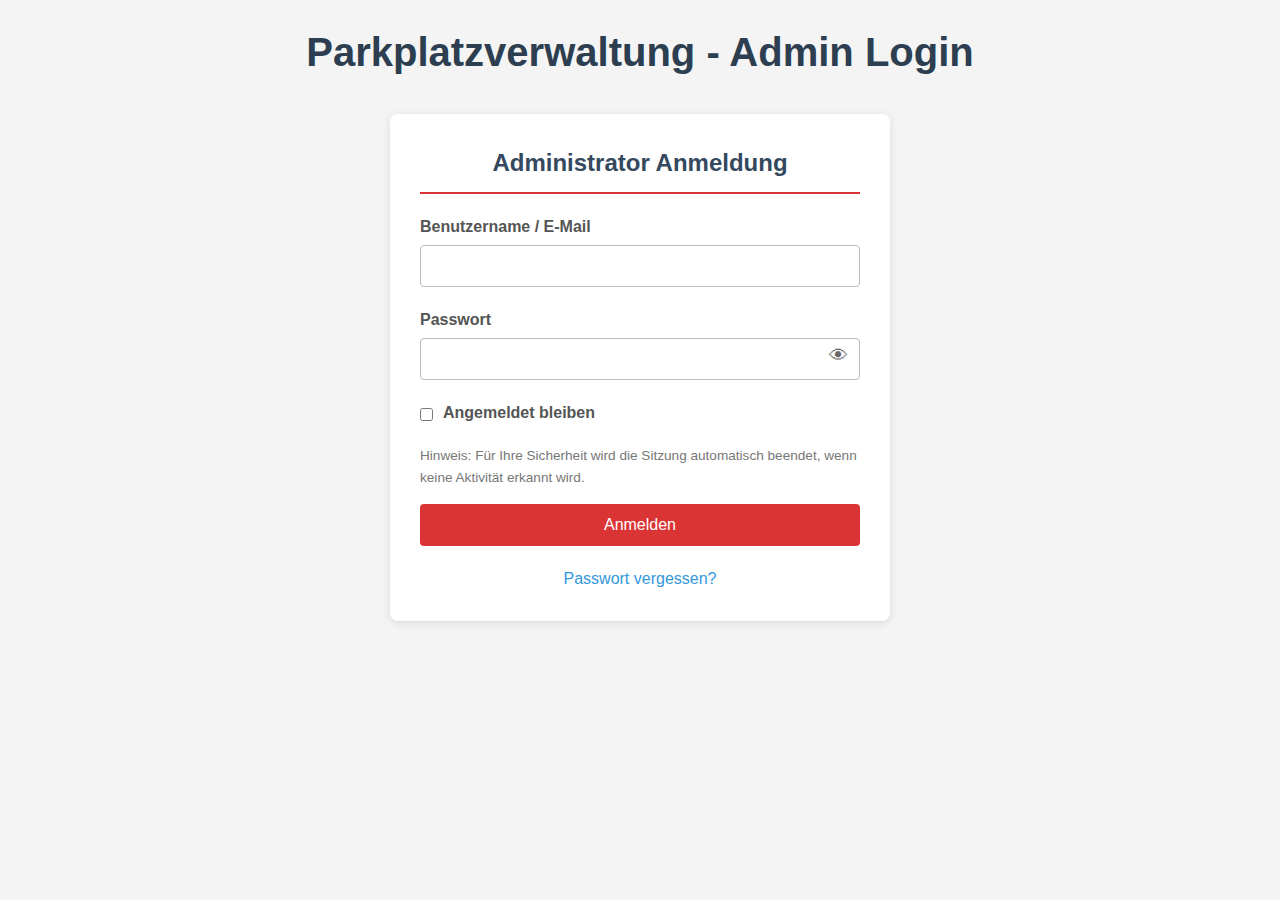
<file: login.html>
<!DOCTYPE html>
<html lang="de">
<head>
    <meta charset="UTF-8">
    <meta name="viewport" content="width=device-width, initial-scale=1.0">
    <title>Parkplatzverwaltung - Admin Login</title>
    <link rel="stylesheet" href="styles/stylesheet.css">
    <style>
        /* Zusätzliche CSS für Fokus, Icon-Button und Fehleranzeige */

        button:focus, input:focus {
            outline: 3px solid #db3434;
            outline-offset: 2px;
        }

        .password-toggle {
            background: none;
            border: none;
            cursor: pointer;
            color: #666;
            font-size: 1.2em;
            position: absolute;
            right: 12px;
            top: 38px;
            padding: 0;
        }

        .form-group.position-relative {
            position: relative;
        }

        .error-message {
            color: #e74c3c;
            font-size: 0.9em;
            margin-top: 5px;
            display: none;
        }

        .visible {
            display: block;
        }

        /* Leichter erhöhter Kontrast für Textfelder und Buttons */
        input[type="email"], input[type="password"], input[type="text"] {
            border-color: #bbb;
        }

        button {
            transition: background-color 0.3s ease, box-shadow 0.3s ease;
        }
        button:hover, button:focus-visible {
            background-color: #b93030;
            box-shadow: 0 0 8px #b93030;
        }

        /* Responsive Abstände */
        @media (max-width: 480px) {
            .form-container {
                padding: 20px 15px;
            }

            button {
                padding: 12px 20px;
                font-size: 14px;
            }
        }
    </style>
</head>
<body>
    <div class="container">
        <h1>Parkplatzverwaltung - Admin Login</h1>
        <div class="form-container">
            <h2 class="text-center mb-20">Administrator Anmeldung</h2>
            <form id="loginForm" novalidate>
                <div class="form-group">
                    <label for="username">Benutzername / E-Mail</label>
                    <input
                        type="email"
                        id="username"
                        name="username"
                        autocomplete="username"
                        required
                        aria-describedby="usernameError">
                    <div id="usernameError" class="error-message">Bitte geben Sie eine gültige E-Mail-Adresse ein.</div>
                </div>
                <div class="form-group position-relative">
                    <label for="password">Passwort</label>
                    <input
                        type="password"
                        id="password"
                        name="password"
                        autocomplete="current-password"
                        required
                        aria-describedby="passwordError">
                    <button
                        type="button"
                        class="password-toggle"
                        aria-label="Passwort anzeigen"
                        aria-pressed="false"
                        id="togglePassword">&#128065;</button>
                    <div id="passwordError" class="error-message">Bitte geben Sie Ihr Passwort ein.</div>
                </div>
                <div class="checkbox-group">
                    <input type="checkbox" id="rememberMe" name="rememberMe">
                    <label for="rememberMe">Angemeldet bleiben</label>
                </div>
                <div style="font-size: 0.85em; color: #777; margin-bottom: 15px;">
                    Hinweis: Für Ihre Sicherheit wird die Sitzung automatisch beendet, wenn keine Aktivität erkannt wird.
                </div>
                <button type="submit" class="btn-primary" style="width: 100%;">Anmelden</button>
                <div class="text-center mt-20">
                    <a href="#" id="forgotPassword">Passwort vergessen?</a>
                </div>
            </form>
        </div>
    </div>

    <script>
        const togglePassword = document.getElementById('togglePassword');
        const password = document.getElementById('password');

        togglePassword.addEventListener('click', () => {
            const type = password.getAttribute('type') === 'password' ? 'text' : 'password';
            password.setAttribute('type', type);
            const pressed = togglePassword.getAttribute('aria-pressed') === 'true';
            togglePassword.setAttribute('aria-pressed', !pressed);
            togglePassword.innerHTML = type === 'password' ? '&#128065;' : '&#128065;&#xFE0E;'; // Icon bleibt, kann hier verfeinert werden
        });

        // Einfaches Formularvalidierungsbeispiel
        const form = document.getElementById('loginForm');
form.addEventListener('submit', event => {
    event.preventDefault();

    let valid = true;

    const username = form.username.value.trim();
    const passwordVal = form.password.value.trim();

    // Email validieren (einfaches Muster)
    const emailPattern = /^[^\s@]+@[^\s@]+\.[^\s@]+$/;
    if (!emailPattern.test(username)) {
        document.getElementById('usernameError').classList.add('visible');
        valid = false;
    } else {
        document.getElementById('usernameError').classList.remove('visible');
    }

    if (passwordVal === '') {
        document.getElementById('passwordError').classList.add('visible');
        valid = false;
    } else {
        document.getElementById('passwordError').classList.remove('visible');
    }

    if (valid) {
        if (passwordVal === '12345') {
            // Weiterleitung zu admin.html
            window.location.href = 'admin.html';
        } else {
            alert("Falsches Passwort");
        }
    }
});

    </script>
</body>
</html>
</file>
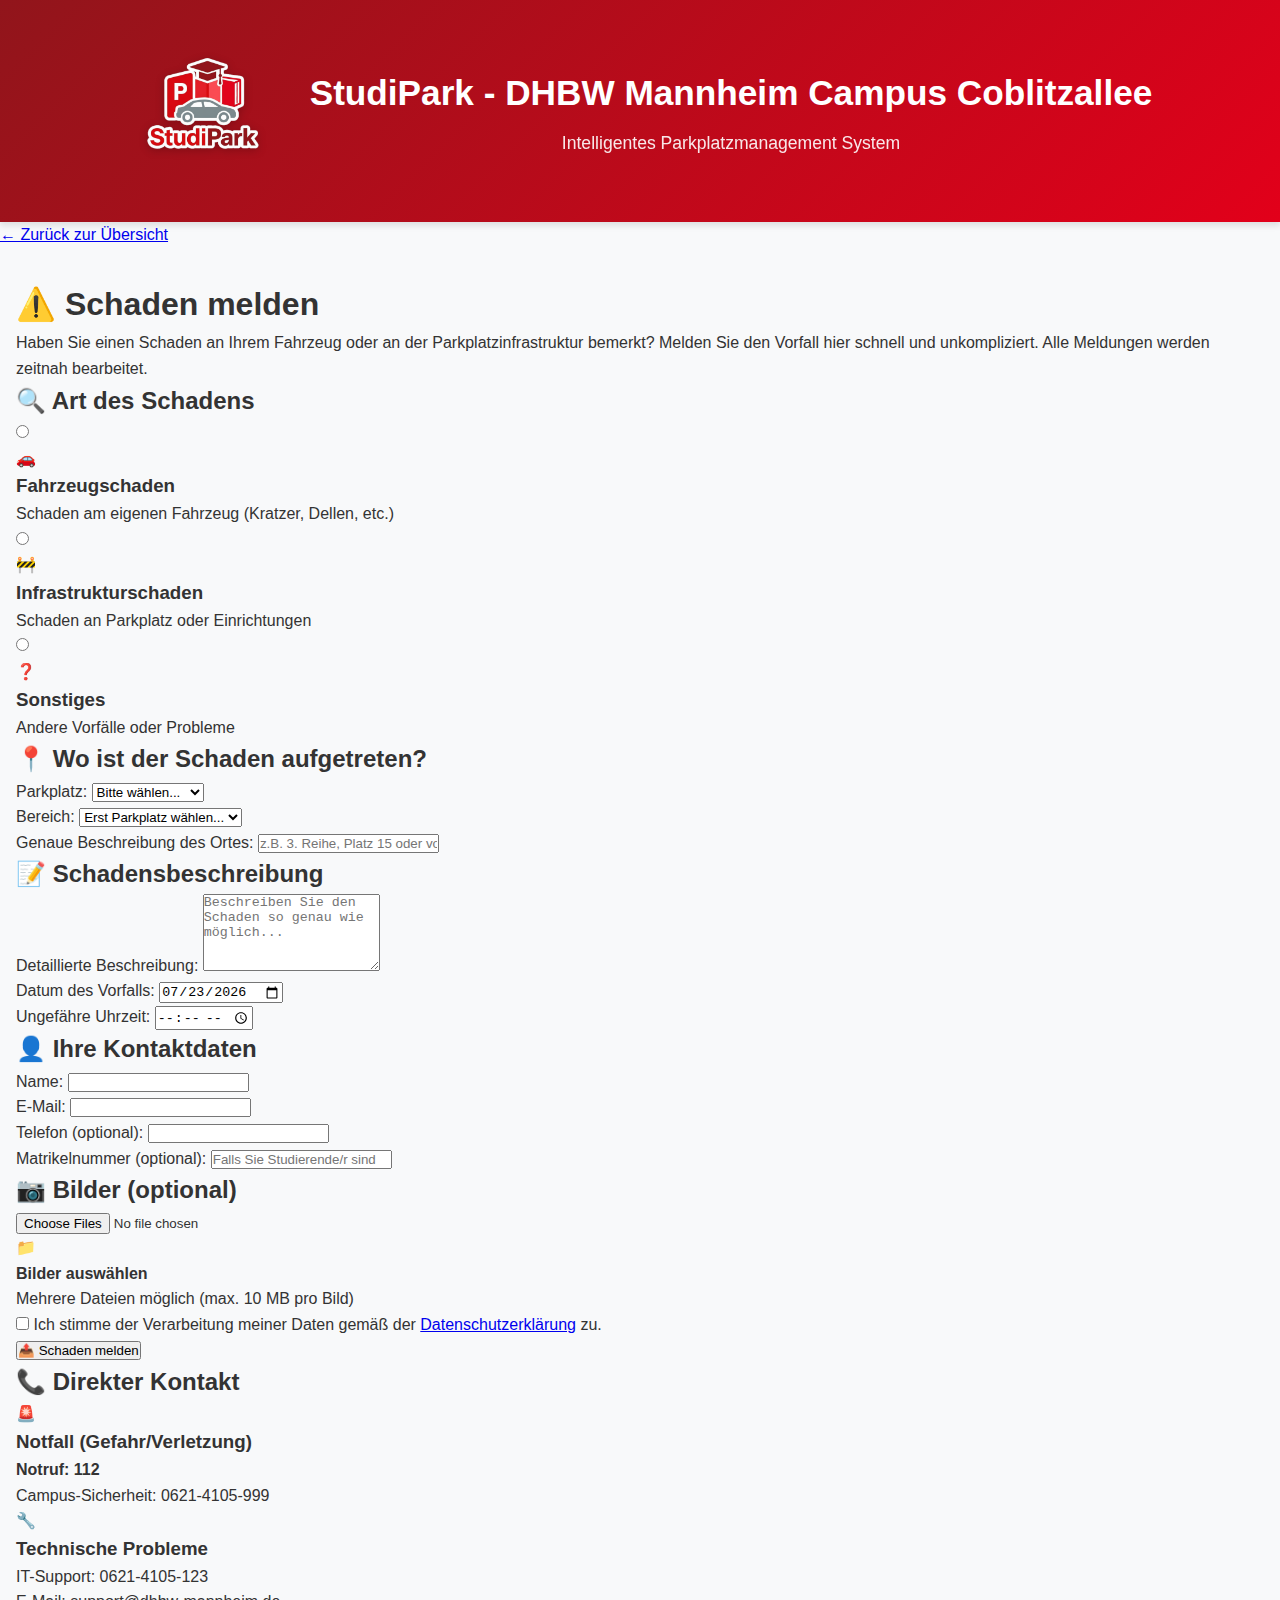
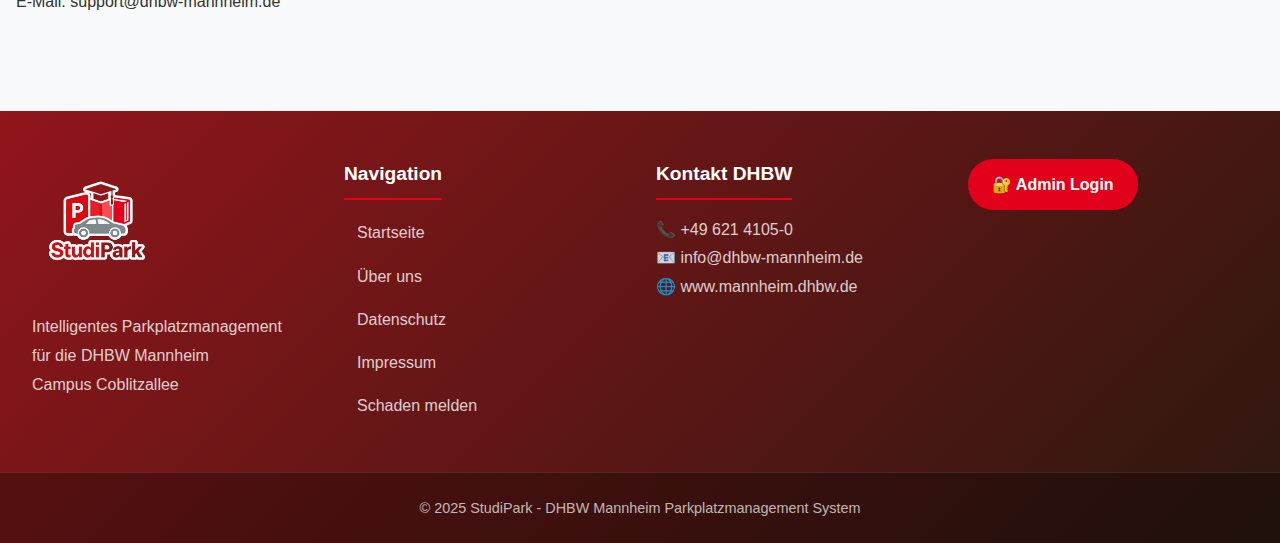
<file: schaden.html>
<!DOCTYPE html>
<html lang="de">
<head>
  <meta charset="UTF-8">
  <title>Schaden melden - StudiPark DHBW Mannheim</title>
  <link rel="stylesheet" href="styles/index.css">
  <meta name="viewport" content="width=device-width, initial-scale=1.0">
</head>
<body>
  <!-- HEADER WIE BEI INDEX -->
  <header>
    <div class="header-content">
      <div class="logo-container">
        <img src="assets/Logo-StudiPark.jpg" alt="StudiPark Logo" class="logo">
      </div>
      <div class="header-text">
        <h1>StudiPark - DHBW Mannheim Campus Coblitzallee</h1>
        <p>Intelligentes Parkplatzmanagement System</p>
      </div>
    </div>
  </header>

  <!-- NAVIGATION -->
  <nav class="page-nav">
    <div class="nav-container">
      <a href="index.html" class="nav-link">← Zurück zur Übersicht</a>
    </div>
  </nav>

  <!-- HAUPTINHALT -->
  <div class="main-container">
    <main class="content schaden-content">
      <section class="schaden-section">
        <h1>⚠️ Schaden melden</h1>
        
        <div class="intro-box">
          <p class="intro-text">
            Haben Sie einen Schaden an Ihrem Fahrzeug oder an der Parkplatzinfrastruktur bemerkt? 
            Melden Sie den Vorfall hier schnell und unkompliziert. Alle Meldungen werden zeitnah bearbeitet.
          </p>
        </div>

        <div class="form-container">
          <form class="damage-form" id="damageForm">
            <!-- Schadenstyp -->
            <div class="form-section">
              <h2>🔍 Art des Schadens</h2>
              <div class="damage-types">
                <label class="damage-type-card">
                  <input type="radio" name="damage_type" value="vehicle" required>
                  <div class="card-content">
                    <div class="card-icon">🚗</div>
                    <h3>Fahrzeugschaden</h3>
                    <p>Schaden am eigenen Fahrzeug (Kratzer, Dellen, etc.)</p>
                  </div>
                </label>

                <label class="damage-type-card">
                  <input type="radio" name="damage_type" value="infrastructure" required>
                  <div class="card-content">
                    <div class="card-icon">🚧</div>
                    <h3>Infrastrukturschaden</h3>
                    <p>Schaden an Parkplatz oder Einrichtungen</p>
                  </div>
                </label>

                <label class="damage-type-card">
                  <input type="radio" name="damage_type" value="other" required>
                  <div class="card-content">
                    <div class="card-icon">❓</div>
                    <h3>Sonstiges</h3>
                    <p>Andere Vorfälle oder Probleme</p>
                  </div>
                </label>
              </div>
            </div>

            <!-- Standort -->
            <div class="form-section">
              <h2>📍 Wo ist der Schaden aufgetreten?</h2>
              <div class="location-grid">
                <div class="form-group">
                  <label for="parking_area">Parkplatz:</label>
                  <select id="parking_area" name="parking_area" required>
                    <option value="">Bitte wählen...</option>
                    <option value="ost">Parkplatz Ost</option>
                    <option value="west">Parkplatz West</option>
                  </select>
                </div>

                <div class="form-group">
                  <label for="parking_section">Bereich:</label>
                  <select id="parking_section" name="parking_section" required>
                    <option value="">Erst Parkplatz wählen...</option>
                  </select>
                </div>

                <div class="form-group full-width">
                  <label for="specific_location">Genaue Beschreibung des Ortes:</label>
                  <input type="text" id="specific_location" name="specific_location" 
                         placeholder="z.B. 3. Reihe, Platz 15 oder vor dem Haupteingang" required>
                </div>
              </div>
            </div>

            <!-- Schadensbeschreibung -->
            <div class="form-section">
              <h2>📝 Schadensbeschreibung</h2>
              <div class="form-group">
                <label for="damage_description">Detaillierte Beschreibung:</label>
                <textarea id="damage_description" name="damage_description" rows="5" 
                          placeholder="Beschreiben Sie den Schaden so genau wie möglich..." required></textarea>
              </div>

              <div class="datetime-grid">
                <div class="form-group">
                  <label for="damage_date">Datum des Vorfalls:</label>
                  <input type="date" id="damage_date" name="damage_date" required>
                </div>

                <div class="form-group">
                  <label for="damage_time">Ungefähre Uhrzeit:</label>
                  <input type="time" id="damage_time" name="damage_time">
                </div>
              </div>
            </div>

            <!-- Kontaktdaten -->
            <div class="form-section">
              <h2>👤 Ihre Kontaktdaten</h2>
              <div class="contact-grid">
                <div class="form-group">
                  <label for="reporter_name">Name:</label>
                  <input type="text" id="reporter_name" name="reporter_name" required>
                </div>

                <div class="form-group">
                  <label for="reporter_email">E-Mail:</label>
                  <input type="email" id="reporter_email" name="reporter_email" required>
                </div>

                <div class="form-group">
                  <label for="reporter_phone">Telefon (optional):</label>
                  <input type="tel" id="reporter_phone" name="reporter_phone">
                </div>

                <div class="form-group">
                  <label for="student_id">Matrikelnummer (optional):</label>
                  <input type="text" id="student_id" name="student_id" 
                         placeholder="Falls Sie Studierende/r sind">
                </div>
              </div>
            </div>

            <!-- Fahrzeugdaten -->
            <div class="form-section" id="vehicle-section" style="display: none;">
              <h2>🚙 Fahrzeugdaten</h2>
              <div class="vehicle-grid">
                <div class="form-group">
                  <label for="license_plate">Kennzeichen:</label>
                  <input type="text" id="license_plate" name="license_plate" 
                         placeholder="z.B. MA-SP 123">
                </div>

                <div class="form-group">
                  <label for="vehicle_make">Marke/Modell:</label>
                  <input type="text" id="vehicle_make" name="vehicle_make" 
                         placeholder="z.B. VW Golf">
                </div>

                <div class="form-group">
                  <label for="vehicle_color">Farbe:</label>
                  <input type="text" id="vehicle_color" name="vehicle_color" 
                         placeholder="z.B. Silber">
                </div>
              </div>
            </div>

            <!-- Bilder -->
            <div class="form-section">
              <h2>📷 Bilder (optional)</h2>
              <div class="upload-area">
                <input type="file" id="damage_images" name="damage_images" 
                       accept="image/*" multiple>
                <label for="damage_images" class="upload-label">
                  <div class="upload-icon">📁</div>
                  <div class="upload-text">
                    <strong>Bilder auswählen</strong>
                    <p>Mehrere Dateien möglich (max. 10 MB pro Bild)</p>
                  </div>
                </label>
                <div id="image-preview" class="image-preview"></div>
              </div>
            </div>

            <!-- Datenschutz -->
            <div class="form-section">
              <div class="checkbox-group">
                <label class="checkbox-label">
                  <input type="checkbox" id="privacy_consent" name="privacy_consent" required>
                  <span class="checkmark"></span>
                  Ich stimme der Verarbeitung meiner Daten gemäß der 
                  <a href="datenschutz.html" target="_blank">Datenschutzerklärung</a> zu.
                </label>
              </div>
            </div>

            <!-- Submit Button -->
            <div class="form-actions">
              <button type="submit" class="submit-btn">
                <span class="btn-icon">📤</span>
                <span class="btn-text">Schaden melden</span>
              </button>
            </div>
          </form>
        </div>

        <!-- Kontakt Info -->
        <div class="contact-info-box">
          <h2>📞 Direkter Kontakt</h2>
          <div class="emergency-contact">
            <div class="contact-item">
              <div class="contact-icon">🚨</div>
              <div class="contact-details">
                <h3>Notfall (Gefahr/Verletzung)</h3>
                <p><strong>Notruf: 112</strong></p>
                <p>Campus-Sicherheit: 0621-4105-999</p>
              </div>
            </div>

            <div class="contact-item">
              <div class="contact-icon">🔧</div>
              <div class="contact-details">
                <h3>Technische Probleme</h3>
                <p>IT-Support: 0621-4105-123</p>
                <p>E-Mail: support@dhbw-mannheim.de</p>
              </div>
            </div>
          </div>
        </div>
      </section>
    </main>
  </div>

  <!-- FOOTER WIE BEI INDEX -->
  <footer>
    <div class="footer-content">
      <div class="footer-section">
        <div class="footer-logo">
          <img src="assets/Logo-StudiPark.jpg" alt="StudiPark" class="footer-logo-img">
        </div>
        <p>Intelligentes Parkplatzmanagement<br>
        für die DHBW Mannheim<br>
        Campus Coblitzallee</p>
      </div>
      
      <div class="footer-section">
        <h4>Navigation</h4>
        <div class="footer-links">
          <a href="index.html">Startseite</a>
          <a href="about.html">Über uns</a>
          <a href="datenschutz.html">Datenschutz</a>
          <a href="impressum.html">Impressum</a>
          <a href="schaden.html">Schaden melden</a>
        </div>
      </div>
      
      <div class="footer-section">
        <h4>Kontakt DHBW</h4>
        <p>📞 +49 621 4105-0<br>
        📧 info@dhbw-mannheim.de<br>
        🌐 www.mannheim.dhbw.de</p>
      </div>
      
      <!-- SEPARATE ADMIN SEKTION -->
      <div class="footer-section">
        <a href="login.html" class="admin-btn">
          🔐 Admin Login
        </a>
      </div>
    </div>
    
    <div class="footer-bottom">
      <p>&copy; 2025 StudiPark - DHBW Mannheim Parkplatzmanagement System</p>
    </div>
  </footer>

  <script src="script.js"></script>
  <script>
    // Form Interaktivität
    document.addEventListener('DOMContentLoaded', function() {
      const damageTypeInputs = document.querySelectorAll('input[name="damage_type"]');
      const vehicleSection = document.getElementById('vehicle-section');
      const parkingAreaSelect = document.getElementById('parking_area');
      const parkingSectionSelect = document.getElementById('parking_section');

      // Fahrzeugdaten anzeigen/verstecken
      damageTypeInputs.forEach(input => {
        input.addEventListener('change', function() {
          if (this.value === 'vehicle') {
            vehicleSection.style.display = 'block';
          } else {
            vehicleSection.style.display = 'none';
          }
        });
      });

      // Bereich basierend auf Parkplatz aktualisieren
      parkingAreaSelect.addEventListener('change', function() {
        const area = this.value;
        parkingSectionSelect.innerHTML = '<option value="">Bitte wählen...</option>';
        
        if (area === 'ost') {
          ['A (ganz links)', 'B (zweite von links)', 'C (Mitte)', 'D (zweite von rechts)', 'E (ganz rechts)'].forEach(section => {
            const option = document.createElement('option');
            option.value = section.split(' ')[0].toLowerCase();
            option.textContent = section;
            parkingSectionSelect.appendChild(option);
          });
        } else if (area === 'west') {
          ['A (ganz links)', 'B (zweite von links)', 'C (zweite von rechts)', 'D (ganz rechts)'].forEach(section => {
            const option = document.createElement('option');
            option.value = section.split(' ')[0].toLowerCase();
            option.textContent = section;
            parkingSectionSelect.appendChild(option);
          });
        }
      });

      // Datum auf heute setzen
      document.getElementById('damage_date').valueAsDate = new Date();

      // Form Submission
      document.getElementById('damageForm').addEventListener('submit', function(e) {
        e.preventDefault();
        alert('Vielen Dank für Ihre Meldung! Sie erhalten in Kürze eine Bestätigung per E-Mail.');
      });
    });
  </script>
</body>
</html>
</file>
<file: styles/index.css>
:root {
  --primary-red: #E2001A;
  --dark-red: #91151B;
  --light-gray: #7C898F;
  --white: #ffffff;
  --light-bg: #f8f9fa;
  --shadow: 0 4px 6px rgba(0,0,0,0.1);
  --shadow-hover: 0 8px 25px rgba(0,0,0,0.15);
}

* {
  margin: 0;
  padding: 0;
  box-sizing: border-box;
}

body {
  font-family: 'Segoe UI', Tahoma, Geneva, Verdana, sans-serif;
  background: var(--light-bg);
  color: #333;
  line-height: 1.6;
}

header {
  background: linear-gradient(135deg, var(--dark-red), var(--primary-red));
  color: var(--white);
  padding: 2rem 1rem;
  text-align: center;
  box-shadow: var(--shadow);
}

/* Logo Integration */
.header-content {
  display: flex;
  align-items: center;
  justify-content: center;
  gap: 2rem;
}

.logo-container {
  flex-shrink: 0;
}

.logo {
  height: 150px;
  width: auto;
  max-width: 200px;
  filter: drop-shadow(0 2px 4px rgba(0,0,0,0.2));
  transition: transform 0.3s ease;
}

.logo:hover {
  transform: scale(1.05);
}

.header-text {
  text-align: center;
}

.header-text h1 {
  font-size: 2.2rem;
  margin-bottom: 0.5rem;
  animation: fadeInDown 0.8s ease;
}

.header-text p {
  font-size: 1.1rem;
  opacity: 0.9;
  animation: fadeInUp 0.8s ease 0.2s both;
}

@keyframes fadeInDown {
  from { opacity: 0; transform: translateY(-30px); }
  to { opacity: 1; transform: translateY(0); }
}

@keyframes fadeInUp {
  from { opacity: 0; transform: translateY(30px); }
  to { opacity: 1; transform: translateY(0); }
}

@keyframes countUp {
  from { transform: scale(0.8); opacity: 0; }
  to { transform: scale(1); opacity: 1; }
}

.main-container {
  display: flex;
  max-width: 1400px;
  margin: 0 auto;
  gap: 2rem;
  padding: 2rem 1rem;
}

.content {
  flex: 1;
  min-width: 0;
}

.parking-overview {
  margin-bottom: 3rem;
}

.parking-overview h2 {
  color: var(--dark-red);
  margin-bottom: 1.5rem;
  font-size: 1.8rem;
}

.parking-areas {
  display: grid;
  grid-template-columns: repeat(auto-fit, minmax(300px, 1fr));
  gap: 2rem;
}

.parking-box {
  background: var(--white);
  border-radius: 12px;
  padding: 2rem;
  box-shadow: var(--shadow);
  transition: all 0.4s cubic-bezier(0.4, 0, 0.2, 1);
  border-left: 5px solid var(--primary-red);
  position: relative;
  overflow: hidden;
}

.parking-box::before {
  content: '';
  position: absolute;
  top: 0;
  left: 0;
  width: 100%;
  height: 100%;
  background: linear-gradient(45deg, transparent, rgba(226, 0, 26, 0.1), transparent);
  transform: translateX(-100%);
  transition: transform 0.6s ease;
}

.parking-box:hover::before {
  transform: translateX(100%);
}

.parking-box:hover {
  transform: translateY(-3px) scale(1.01);
  box-shadow: var(--shadow-hover);
}

.parking-box h3 {
  color: var(--dark-red);
  margin-bottom: 1rem;
  font-size: 1.3rem;
}

.status {
  font-size: 2rem;
  font-weight: bold;
  margin: 1rem 0;
  padding: 1rem;
  border-radius: 8px;
  text-align: center;
  transition: all 0.3s ease;
}

.status.available {
  background: linear-gradient(135deg, #d4edda, #c3e6cb);
  color: #155724;
}

.status.busy {
  background: linear-gradient(135deg, #f8d7da, #f1b0b7);
  color: #721c24;
}

.count {
  font-size: 2.5rem;
  display: block;
  animation: countUp 0.6s ease;
}

/* Details Button - Ähnlich wie Schaden melden Button */
.details-btn {
  background: linear-gradient(135deg, var(--primary-red), #ff4757);
  color: var(--white);
  border: none;
  padding: 0.8rem 1.5rem;
  border-radius: 12px;
  font-size: 1rem;
  cursor: pointer;
  transition: all 0.3s cubic-bezier(0.4, 0, 0.2, 1);
  box-shadow: 0 3px 6px rgba(226, 0, 26, 0.2);
  display: flex;
  align-items: center;
  justify-content: center;
  gap: 0.5rem;
  width: 100%;
  margin-top: 1rem;
  position: relative;
  overflow: hidden;
  font-weight: 600;
}

.details-btn::before {
  content: '';
  position: absolute;
  top: 0;
  left: -100%;
  width: 100%;
  height: 100%;
  background: linear-gradient(90deg, transparent, rgba(255,255,255,0.2), transparent);
  transition: left 0.5s ease;
}

.details-btn:hover::before {
  left: 100%;
}

.details-btn:hover {
  background: linear-gradient(135deg, var(--dark-red), #c44569);
  transform: translateY(-2px) scale(1.02);
  box-shadow: 0 6px 15px rgba(226, 0, 26, 0.3);
}

.details-btn:active {
  transform: translateY(0) scale(0.98);
  box-shadow: 0 2px 8px rgba(226, 0, 26, 0.4);
}

.details-btn .icon {
  font-size: 1.1rem;
  animation: pulse 2s infinite;
}

.details-btn .text {
  font-weight: 600;
}

.details-btn:focus {
  outline: none;
  box-shadow: 0 0 0 3px rgba(226, 0, 26, 0.3);
}

.damage-report {
  text-align: center;
  margin: 3rem 0;
}

.damage-btn {
  background: linear-gradient(135deg, var(--primary-red), #ff4757);
  color: var(--white);
  border: none;
  padding: 1rem 2rem;
  border-radius: 50px;
  font-size: 1.1rem;
  cursor: pointer;
  transition: all 0.3s cubic-bezier(0.4, 0, 0.2, 1);
  box-shadow: var(--shadow);
  display: inline-flex;
  align-items: center;
  gap: 0.5rem;
  position: relative;
  overflow: hidden;
}

.damage-btn::before {
  content: '';
  position: absolute;
  top: 0;
  left: -100%;
  width: 100%;
  height: 100%;
  background: linear-gradient(90deg, transparent, rgba(255,255,255,0.2), transparent);
  transition: left 0.5s ease;
}

.damage-btn:hover::before {
  left: 100%;
}

.damage-btn:hover {
  background: linear-gradient(135deg, var(--dark-red), #c44569);
  transform: translateY(-2px) scale(1.05);
  box-shadow: 0 8px 25px rgba(226, 0, 26, 0.3);
}

.damage-btn .icon {
  font-size: 1.3rem;
  animation: pulse 2s infinite;
}

@keyframes pulse {
  0%, 100% { transform: scale(1); }
  50% { transform: scale(1.1); }
}

.traffic-analysis {
  margin: 3rem 0;
}

.traffic-analysis h2 {
  color: var(--dark-red);
  margin-bottom: 1.5rem;
}

.chart-container {
  background: var(--white);
  padding: 2rem;
  border-radius: 12px;
  box-shadow: var(--shadow);
  position: relative;
}

.chart-header {
  display: flex;
  justify-content: space-between;
  align-items: center;
  margin-bottom: 2rem;
}

.current-time {
  font-size: 1.5rem;
  font-weight: bold;
  color: var(--primary-red);
}

.traffic-chart {
  display: flex;
  justify-content: space-between;
  align-items: end;
  height: 250px;
  margin-bottom: 1rem;
  padding: 0 1rem;
}

.chart-bar {
  display: flex;
  flex-direction: column;
  align-items: center;
  position: relative;
  flex: 1;
  margin: 0 8px;
  cursor: pointer;
  transition: all 0.3s ease;
}

/* Überlappende Balken im Chart */
.bar-group {
  position: relative;
  display: flex;
  align-items: end;
  justify-content: center;
  height: 200px;
  width: 40px;
}

.normal-bar, .current-bar {
  position: absolute;
  bottom: 0;
  border-radius: 6px 6px 0 0;
  transition: all 0.4s cubic-bezier(0.4, 0, 0.2, 1);
}

.normal-bar {
  width: 35px;
  left: 0;
  background: linear-gradient(to top, var(--light-gray), #a8b3ba);
  opacity: 0.8;
  z-index: 1;
}

.current-bar {
  width: 28px;
  left: 10px;
  background: linear-gradient(to top, var(--primary-red), #ff4757);
  box-shadow: 0 4px 8px rgba(226, 0, 26, 0.3);
  z-index: 2;
}

.chart-bar:hover .normal-bar {
  transform: scaleX(1.1) translateX(-2px);
  opacity: 1;
}

.chart-bar:hover .current-bar {
  transform: scaleX(1.1) translateX(2px);
  box-shadow: 0 6px 12px rgba(226, 0, 26, 0.4);
}

.chart-bar:hover {
  transform: translateY(-3px);
}

.chart-bar.active .current-bar {
  box-shadow: 0 0 15px rgba(226, 0, 26, 0.6);
  animation: glow 2s ease-in-out infinite alternate;
}

@keyframes glow {
  from { box-shadow: 0 0 15px rgba(226, 0, 26, 0.6); }
  to { box-shadow: 0 0 25px rgba(226, 0, 26, 0.8); }
}

.time-label {
  font-size: 0.9rem;
  color: var(--light-gray);
  margin-top: 1rem;
  transition: all 0.3s ease;
}

.chart-bar:hover .time-label {
  color: var(--primary-red);
  font-weight: bold;
}

.legend {
  display: flex;
  justify-content: center;
  gap: 2rem;
  margin-top: 1rem;
}

.legend-item {
  display: flex;
  align-items: center;
  gap: 0.5rem;
}

.legend-color {
  width: 20px;
  height: 15px;
  border-radius: 3px;
}

.legend-color.normal { background: var(--light-gray); }
.legend-color.current { background: var(--primary-red); }

.chart-tooltip {
  position: absolute;
  background: rgba(0, 0, 0, 0.8);
  color: white;
  padding: 10px;
  border-radius: 6px;
  font-size: 0.9rem;
  pointer-events: none;
  opacity: 0;
  transition: opacity 0.3s ease;
  z-index: 1000;
}

.map-section {
  margin: 3rem 0;
}

.map-section h2 {
  color: var(--dark-red);
  margin-bottom: 1.5rem;
}

.map-container {
  border-radius: 12px;
  overflow: hidden;
  box-shadow: var(--shadow);
  height: 400px;
  transition: transform 0.3s ease;
}

.map-container:hover {
  transform: scale(1.02);
}

.map-container iframe {
  width: 100%;
  height: 100%;
  border: none;
  transition: filter 0.3s ease;
}

.news-sidebar {
  width: 300px;
  flex-shrink: 0;
}

.news-sidebar h2 {
  color: var(--dark-red);
  margin-bottom: 1.5rem;
  font-size: 1.5rem;
}

.news-item {
  background: var(--white);
  padding: 1.5rem;
  border-radius: 8px;
  margin-bottom: 1.5rem;
  box-shadow: var(--shadow);
  border-left: 4px solid var(--primary-red);
  transition: all 0.3s ease;
  cursor: pointer;
}

.news-item:hover {
  transform: translateX(5px);
  box-shadow: var(--shadow-hover);
}

.news-date {
  color: var(--light-gray);
  font-size: 0.9rem;
  margin-bottom: 0.5rem;
}

.news-item h3 {
  color: var(--dark-red);
  margin-bottom: 0.5rem;
  font-size: 1.1rem;
}

.news-item p {
  color: #666;
  font-size: 0.95rem;
}

/* Modal Styles - Erweitert mit Scrolling */
.modal {
  display: none;
  position: fixed;
  z-index: 2000;
  left: 0;
  top: 0;
  width: 100%;
  height: 100%;
  background-color: rgba(0, 0, 0, 0.5);
  animation: fadeIn 0.3s ease;
  overflow-y: auto;
}

.modal-content {
  background-color: var(--white);
  margin: 2% auto;
  padding: 2rem;
  border-radius: 12px;
  width: 90%;
  max-width: 700px;
  max-height: 90vh;
  box-shadow: 0 10px 30px rgba(0, 0, 0, 0.3);
  animation: slideIn 0.3s ease;
  position: relative;
  overflow: hidden;
}

.modal-body {
  max-height: 60vh;
  overflow-y: auto;
  overflow-x: hidden;
  padding-right: 10px;
  scroll-behavior: smooth;
}

/* Schöne Scroll-Leiste Design */
.modal-body::-webkit-scrollbar {
  width: 8px;
}

.modal-body::-webkit-scrollbar-track {
  background: #f1f1f1;
  border-radius: 4px;
}

.modal-body::-webkit-scrollbar-thumb {
  background: var(--primary-red);
  border-radius: 4px;
  transition: background 0.3s ease;
}

.modal-body::-webkit-scrollbar-thumb:hover {
  background: var(--dark-red);
}

/* Firefox Scroll-Leiste */
.modal-body {
  scrollbar-width: thin;
  scrollbar-color: var(--primary-red) #f1f1f1;
}

@keyframes fadeIn {
  from { opacity: 0; }
  to { opacity: 1; }
}

@keyframes slideIn {
  from { transform: translateY(-50px); opacity: 0; }
  to { transform: translateY(0); opacity: 1; }
}

.close {
  color: #aaa;
  float: right;
  font-size: 28px;
  font-weight: bold;
  cursor: pointer;
  transition: color 0.3s ease;
}

.close:hover {
  color: var(--primary-red);
}

.detail-sections {
  margin-top: 1rem;
}

.section {
  margin-bottom: 1.5rem;
  padding: 1rem;
  background: #f8f9fa;
  border-radius: 8px;
  border-left: 3px solid var(--primary-red);
  animation: slideInFromLeft 0.5s ease-out both;
}

.section h3, .section h4 {
  color: var(--dark-red);
  margin-bottom: 1rem;
}

.area-info {
  background: linear-gradient(135deg, #f8f9fa, #e9ecef);
  padding: 1rem;
  border-radius: 8px;
  margin-bottom: 1rem;
  border-left: 4px solid var(--primary-red);
  position: sticky;
  top: 0;
  z-index: 10;
}

.section-status {
  margin-top: 0.5rem;
  padding: 0.3rem 0.8rem;
  border-radius: 15px;
  font-size: 0.85rem;
  font-weight: bold;
  display: inline-block;
}

.section-status.available { background: #d4edda; color: #155724; }
.section-status.medium { background: #fff3cd; color: #856404; }
.section-status.busy { background: #f8d7da; color: #721c24; }

@keyframes slideInFromLeft {
  from { transform: translateX(-30px); opacity: 0; }
  to { transform: translateX(0); opacity: 1; }
}

.occupancy-bar {
  background: #e9ecef;
  height: 30px;
  border-radius: 15px;
  position: relative;
  overflow: hidden;
}

.occupied {
  background: linear-gradient(90deg, var(--primary-red), #ff4757);
  height: 100%;
  border-radius: 15px;
  transition: width 0.8s ease;
  position: relative;
}

.occupancy-bar span {
  position: absolute;
  right: 10px;
  top: 50%;
  transform: translateY(-50%);
  font-weight: bold;
  color: #333;
  font-size: 0.9rem;
}

.footer-logo {
  margin-bottom: 1.5rem;
  text-align: left;                    /* Links ausgerichtet statt zentriert */
  display: flex;
  align-items: center;                 /* Vertikal zentriert */
}

.footer-logo-img {
  height: 130px;                       /* Größer: von 80px auf 100px */
  width: auto;
  max-width: 200px;                    /* Größer: von 160px auf 200px */
  /* background: entfernt */            /* Keine Hintergrundfarbe mehr */
  /* padding: entfernt */              /* Kein Padding mehr */
  /* border-radius: entfernt */        /* Keine Umrandung mehr */
  transition: transform 0.3s ease;     /* Nur noch Transform-Animation */
}

.footer-logo-img:hover {
  /* background: entfernt */            /* Kein Hintergrund beim Hover */
  transform: scale(1.05);               /* Nur leichte Vergrößerung beim Hover */
}

/* Footer Styles */
footer {
  background: linear-gradient(135deg, var(--dark-red), #2c1810);
  color: var(--white);
  margin-top: 4rem;
}

.footer-content {
  max-width: 1400px;
  margin: 0 auto;
  display: grid;
  grid-template-columns: repeat(auto-fit, minmax(250px, 1fr));
  gap: 2rem;
  padding: 3rem 2rem;
}

.footer-section h4 {
  color: var(--white);
  font-size: 1.2rem;
  margin-bottom: 1rem;
  border-bottom: 2px solid var(--primary-red);
  padding-bottom: 0.5rem;
  display: inline-block;
}

.footer-section p {
  line-height: 1.8;
  color: rgba(255, 255, 255, 0.8);
}

.footer-links {
  display: flex;
  flex-direction: column;
  gap: 0.5rem;
}

.footer-links a {
  color: rgba(255, 255, 255, 0.8);
  text-decoration: none;
  transition: all 0.3s ease;
  padding: 0.3rem 0;
  border-left: 3px solid transparent;
  padding-left: 10px;
}

.footer-links a:hover {
  color: var(--white);
  border-left-color: var(--primary-red);
  transform: translateX(5px);
}

.admin-btn {
  display: inline-block;
  background: var(--primary-red);
  color: var(--white);
  padding: 0.8rem 1.5rem;
  border-radius: 25px;
  text-decoration: none;
  transition: all 0.3s ease;
  font-weight: bold;
}

.admin-btn:hover {
  background: #ff4757;
  transform: translateY(-2px);
  box-shadow: 0 4px 15px rgba(226, 0, 26, 0.3);
}

.footer-bottom {
  background: rgba(0, 0, 0, 0.3);
  text-align: center;
  padding: 1.5rem;
  border-top: 1px solid rgba(255, 255, 255, 0.1);
}

.footer-bottom p {
  color: rgba(255, 255, 255, 0.7);
  font-size: 0.9rem;
}

.modal-content::before {
  content: "";
  position: absolute;
  top: 0;
  left: 0;
  right: 0;
  height: 2px;
  background: linear-gradient(90deg, var(--primary-red), var(--dark-red));
  opacity: 0;
  transition: opacity 0.3s ease;
}

.modal-content.scrolled::before {
  opacity: 1;
}

/* Mobile Responsiveness */
@media (max-width: 1024px) {
  .main-container {
    flex-direction: column;
  }
  
  .news-sidebar {
    width: 100%;
  }
  
  .parking-areas {
    grid-template-columns: 1fr;
  }
  
  .footer-content {
    grid-template-columns: repeat(auto-fit, minmax(200px, 1fr));
    padding: 2rem 1rem;
  }
}

@media (max-width: 768px) {
  .header-content {
    flex-direction: column;
    gap: 1rem;
  }
  
  .logo {
    height: 80px;
    max-width: 160px;
  }
  
  .header-text h1 {
    font-size: 1.8rem;
  }
  
  .main-container {
    padding: 1rem;
  }
  
  .parking-box {
    padding: 1.5rem;
  }
  
  .status {
    font-size: 1.5rem;
  }
  
  .count {
    font-size: 2rem;
  }
  
  .traffic-chart {
    height: 200px;
  }
  
  .bar-group {
    width: 30px;
    height: 150px;
  }
  
  .normal-bar {
    width: 25px;
  }
  
  .current-bar {
    width: 20px;
    left: 8px;
  }
  
  .modal-content {
    width: 95%;
    margin: 1% auto;
    padding: 1.5rem;
    max-height: 95vh;
  }
  
  .modal-body {
    max-height: 70vh;
  }
  
  .section {
    margin-bottom: 1rem;
    padding: 0.8rem;
  }
  
  .details-btn {
    padding: 0.7rem 1.2rem;
    font-size: 0.9rem;
    border-radius: 10px;
  }
  
  .details-btn .icon {
    font-size: 1rem;
  }
  
  .footer-content {
    grid-template-columns: 1fr;
    gap: 1.5rem;
  }
  
  .footer-logo-img {
    height: 80px;              /* ← GEÄNDERT: von 40px auf 80px */
    max-width: 160px;          /* ← GEÄNDERT: von 80px auf 160px */
  }
}

@media (max-width: 480px) {
  .header-content {
    padding: 1rem;
  }
  
  .logo {
    height: 60px;
    max-width: 120px;
  }
  
  .header-text h1 {
    font-size: 1.5rem;
  }
  
  .header-text p {
    font-size: 1rem;
  }
  
  .modal-content {
    width: 98%;
    padding: 1rem;
  }
  
  .modal-body {
    max-height: 75vh;
  }
  
  .details-btn {
    padding: 0.6rem 1rem;
    font-size: 0.85rem;
    border-radius: 8px;
  }
  
  .footer-logo-img {           /* ← NEU HINZUFÜGEN */
    height: 70px;
    max-width: 140px;
  }
}

/* Erweiterte Auslastungs-Status Farben */
.section-status.available { 
  background: linear-gradient(135deg, #d4edda, #c3e6cb); 
  color: #155724; 
}

.section-status.medium { 
  background: linear-gradient(135deg, #fff3cd, #ffeaa7); 
  color: #856404; 
}

.section-status.busy { 
  background: linear-gradient(135deg, #f8d7da, #f1b0b7); 
  color: #721c24; 
}

/* Zusätzliche Status-Farben für feinere Abstufungen */
.occupancy-bar {
  background: #e9ecef;
  height: 30px;
  border-radius: 15px;
  position: relative;
  overflow: hidden;
  box-shadow: inset 0 2px 4px rgba(0,0,0,0.1); /* Leichter 3D-Effekt */
}

.occupied {
  height: 100%;
  border-radius: 15px;
  transition: width 0.8s ease, background 0.5s ease;
  position: relative;
  box-shadow: 0 2px 4px rgba(0,0,0,0.2); /* Schatten für 3D-Effekt */
}

/* Hover-Effekte für Occupancy-Bars */
.section:hover .occupied {
  transform: scaleY(1.05);
  box-shadow: 0 3px 6px rgba(0,0,0,0.3);
}

.occupancy-bar span {
  position: absolute;
  right: 10px;
  top: 50%;
  transform: translateY(-50%);
  font-weight: bold;
  color: #333;
  font-size: 0.9rem;
  text-shadow: 0 1px 2px rgba(255,255,255,0.8); /* Bessere Lesbarkeit */
}
</file>
<file: styles/stylesheet.css>
/* Basic CSS for DHBW Parking Management System */
* {
    margin: 0;
    padding: 0;
    box-sizing: border-box;
}

body {
    font-family: Arial, sans-serif;
    line-height: 1.6;
    color: #333;
    background-color: #f4f4f4;
}

.container {
    max-width: 1200px;
    margin: 0 auto;
    padding: 20px;
}

/* Header styles */
h1 {
    color: #2c3e50;
    text-align: center;
    margin-bottom: 30px;
    font-size: 2.5em;
}

h2 {
    color: #34495e;
    margin-bottom: 20px;
    border-bottom: 2px solid #db3434;
    padding-bottom: 10px;
}

h3 {
    color: #34495e;
    margin-bottom: 15px;
}

/* Form styles */
.form-container {
    background: white;
    padding: 30px;
    border-radius: 8px;
    box-shadow: 0 2px 10px rgba(0,0,0,0.1);
    max-width: 500px;
    margin: 0 auto;
}

.form-group {
    margin-bottom: 20px;
}

label {
    display: block;
    margin-bottom: 5px;
    font-weight: bold;
    color: #555;
}

input[type="text"],
input[type="email"],
input[type="password"],
input[type="tel"],
input[type="date"],
input[type="time"],
select,
textarea {
    width: 100%;
    padding: 12px;
    border: 1px solid #ddd;
    border-radius: 4px;
    font-size: 14px;
}

textarea {
    resize: vertical;
    min-height: 100px;
}

button {
    background-color: #3498db;
    color: white;
    padding: 12px 25px;
    border: none;
    border-radius: 4px;
    cursor: pointer;
    font-size: 16px;
    transition: background-color 0.3s;
}

button:hover {
    background-color: #580e0e;
}

.btn-primary {
    background-color: #db3434;
}

.btn-success {
    background-color: #27ae60;
}

.btn-danger {
    background-color: #e74c3c;
}

.btn-warning {
    background-color: #f39c12;
}

/* Dashboard styles */
.dashboard-grid {
    display: grid;
    grid-template-columns: repeat(auto-fit, minmax(300px, 1fr));
    gap: 20px;
    margin-bottom: 30px;
}

.dashboard-card {
    background: white;
    padding: 20px;
    border-radius: 8px;
    box-shadow: 0 2px 5px rgba(0,0,0,0.1);
}

.stats-card {
    text-align: center;
    padding: 30px;
}

.stats-number {
    font-size: 3em;
    font-weight: bold;
    color: #3498db;
}

.stats-label {
    font-size: 1.1em;
    color: #666;
    margin-top: 10px;
}

/* Table styles */
table {
    width: 100%;
    border-collapse: collapse;
    background: white;
    border-radius: 8px;
    overflow: hidden;
    box-shadow: 0 2px 5px rgba(0,0,0,0.1);
}

th, td {
    padding: 12px;
    text-align: left;
    border-bottom: 1px solid #ddd;
}

th {
    background-color: #34495e;
    color: white;
    font-weight: bold;
}

tr:hover {
    background-color: #f5f5f5;
}

/* Utility classes */
.text-center {
    text-align: center;
}

.text-right {
    text-align: right;
}

.mt-20 {
    margin-top: 20px;
}

.mb-20 {
    margin-bottom: 20px;
}

.status-online {
    color: #27ae60;
    font-weight: bold;
}

.status-offline {
    color: #e74c3c;
    font-weight: bold;
}

.status-warning {
    color: #f39c12;
    font-weight: bold;
}

/* Responsive design */
@media (max-width: 768px) {
    .container {
        padding: 10px;
    }

    h1 {
        font-size: 2em;
    }

    .dashboard-grid {
        grid-template-columns: 1fr;
    }
}

/* Links */
a {
    color: #3498db;
    text-decoration: none;
}

a:hover {
    text-decoration: underline;
}

/* Checkbox styling */
.checkbox-group {
    display: flex;
    align-items: center;
    margin-bottom: 15px;
}

.checkbox-group input[type="checkbox"] {
    width: auto;
    margin-right: 10px;
}

/* File upload styling */
.file-upload {
    border: 2px dashed #ddd;
    border-radius: 4px;
    padding: 20px;
    text-align: center;
    background-color: #fafafa;
}

.file-upload:hover {
    border-color: #3498db;
    background-color: #f0f8ff;
}
</file>
<file: styles/base.css>
:root {
    /* ===== Farben ===== */
    --primary: #E2001A;
    --primary-dark: #91151B;
    --primary-light: #FDE2E2;
    --accent: #7C898F;

    /* ===== Layout & Typo ===== */
    --radius: 14px;
    --shadow: 0 8px 24px rgba(0, 0, 0, .08);
    --shadow-soft: 0 3px 12px rgba(0, 0, 0, .06);

    --font: ui-sans-serif, system-ui, -apple-system, Segoe UI, Roboto, Helvetica, Arial;
    --container: 1280px;
    --gutter: 24px;
    --gap-lg: 3rem;
    --gap-md: 2rem;

    --bg: #f6f7f8;
    --text: #222;
}

* { box-sizing: border-box; margin: 0; padding: 0; }

body {
    font-family: var(--font);
    background: var(--bg);
    color: var(--text);
    line-height: 1.65;
}

/* Überschriften */
h1, h2, h3, h4, h5 {
    color: var(--text);
    font-weight: 700;
    line-height: 1.3;
}

/* Container */
.main-container {
    max-width: var(--container);
    margin: 0 auto;
    padding: 2.75rem calc(var(--gutter)) 4rem;
    display: grid;
    grid-template-columns: minmax(0, 1fr) 380px;
    gap: var(--gap-lg);
}

@media (max-width: 1200px) {
    .main-container { grid-template-columns: minmax(0, 1fr) 360px; gap: var(--gap-md); }
}
@media (max-width: 1024px) {
    .main-container { grid-template-columns: 1fr; }
}
/* --- Menü-Container --- */
.navbar {
    position: relative;
    background-color: #fff;
    padding: 0.8rem 1.2rem;
    box-shadow: 0 2px 6px rgba(0, 0, 0, 0.05);
    display: flex;
    align-items: center;
    justify-content: flex-start;
}

.menu-button {
    background: none;
    border: none;
    font-size: 1.2rem;
    font-weight: bold;
    color: #91151B;
    cursor: pointer;
    display: flex;
    align-items: center;
    gap: 0.4rem;
}

/* --- Menüliste (versteckt standardmäßig) --- */
.nav-links {
    display: none;
    position: absolute;
    top: 100%; /* direkt unter dem Button */
    left: 0;
    background-color: white;
    border-radius: 0.4rem;
    box-shadow: 0 3px 10px rgba(0, 0, 0, 0.15);
    padding: 0.6rem 1rem;
    white-space: nowrap;
}

/* --- Menü horizontal anzeigen --- */
.nav-links a {
    color: #333;
    text-decoration: none;
    margin: 0 1rem;
    font-size: 1rem;
    font-weight: 500;
}

.nav-links a:hover {
    color: #E2001A;
}

/* --- Wenn über den Menü-Button gehovert wird, Menü zeigen --- */
.navbar:hover .nav-links {
    display: flex;
    flex-direction: row;
}

/* --- Optional: schöne Animation --- */
.nav-links {
    opacity: 0;
    transform: translateY(-5px);
    transition: all 0.25s ease-in-out;
}

.navbar:hover .nav-links {
    opacity: 1;
    transform: translateY(0);
}
</file>
<file: styles/components.css>
/* ===== HEADER ===== */
.site-header {
    background: linear-gradient(180deg, var(--primary-dark) 0%, var(--primary) 70%);
    color: #fff;
    padding: -4rem -4rem; /* oben & unten etwas Platz, links & rechts raus */
    box-shadow: var(--shadow-soft);
}
.header-content {
    max-width: var(--container);
    margin: 0 auto;
    padding: 0 var(--gutter);
    display: flex;
    align-items: center;        /* Logo + Text mittig ausrichten */
    justify-content: flex-start;/* alles nach links */
    gap: 5rem;               /* etwas mehr Abstand zwischen Logo & Text */
    text-align: left;
}

.header-text h1 { font-size: 1.8rem; font-weight: 800; }
.header-text p { opacity: 0.9; }

/* ===== NAVIGATION ===== */
.topnav {
    background: #fff;
    border-bottom: 1px solid rgba(0, 0, 0, .06);
    box-shadow: var(--shadow-soft);
}
.topnav__inner {
    max-width: var(--container);
    margin: 0 auto;
    padding: 1rem var(--gutter);
    display: flex;
    gap: 1.25rem;
    flex-wrap: wrap;
    align-items: center;
}
.topnav__brand {
    font-weight: 800;
    margin-right: auto;
    color: var(--primary-dark);
}
.topnav__link {
    padding: .55rem .9rem;
    border-radius: 10px;
    color: #6b7280;
    text-decoration: none;
    transition: background .15s ease, color .15s ease;
}
.topnav__link:hover {
    background: #f3f4f6;
    color: #111;
}
.topnav__link--active {
    background: #fee2e2;
    color: var(--primary-dark);
    font-weight: 700;
}

/* ===== CARDS ===== */
.card {
    background: #fff;
    border-radius: var(--radius);
    box-shadow: var(--shadow-soft);
    border: 1px solid rgba(0, 0, 0, .06);
    padding: 1.5rem;
}
.card--accent {
    border-left: 6px solid var(--primary);
}

/* ===== BUTTONS ===== */
.btn {
    display: inline-block;
    background: var(--primary);
    color: #fff;
    padding: .8rem 1.4rem;
    border-radius: 10px;
    border: none;
    font-weight: 600;
    text-decoration: none;
    cursor: pointer;
    transition: background .2s ease, box-shadow .2s ease;
}
.btn:hover {
    background: var(--primary-dark);
    box-shadow: var(--shadow-soft);
}

/* ===== FORM ELEMENTE ===== */
.label {
    font-weight: 600;
    display: block;
    margin-bottom: .25rem;
}
.input, select, textarea {
    width: 100%;
    padding: .8rem .9rem;
    border: 1px solid #e5e7eb;
    border-radius: 10px;
    margin-bottom: .75rem;
    background: #fff;
    font: inherit;
}

/* Select hübsch */
.select { position: relative; }
.select select {
    appearance: none;
    -webkit-appearance: none;
    -moz-appearance: none;
    width: 100%;
    padding: .8rem 2.5rem .8rem .9rem;
    border-radius: 10px;
    border: 1px solid #e5e7eb;
    background: #fff;
    color: #111;
    box-shadow: var(--shadow-soft);
}
.select::after {
    content: "▾";
    position: absolute;
    right: .8rem;
    top: 50%;
    transform: translateY(-50%);
    color: #6b7280;
    pointer-events: none;
    font-size: 1rem;
}

/* ===== FOOTER ===== */
.site-footer {
    margin-top: 3.5rem;
    background: #fff;
    border-top: 1px solid rgba(0, 0, 0, .06);
}
.footer-content {
    max-width: var(--container);
    margin: 0 auto;
    display: grid;
    grid-template-columns: repeat(auto-fit, minmax(260px, 1fr));
    gap: 1.5rem;
    padding: 1.5rem var(--gutter);
}
.footer-bottom {
    border-top: 1px solid rgba(0, 0, 0, .06);
    text-align: center;
    padding: 1.25rem;
    color: #6b7280;
}
.footer-links a {
    display: block;
    color: var(--primary-dark);
    text-decoration: none;
    margin-bottom: .3rem;
}
.footer-links a:hover { text-decoration: underline; }
/* ===== LOGO ===== */
.logo {
    height: 200px;              /* vorher 60–65px → jetzt größer */
    width: auto;
    object-fit: contain;
    background: transparent;
    display: block;
}
/* ======== Dropdown-Navigationsmenü ======== */
.site-nav {
    background: #fff;
    position: relative;
    box-shadow: 0 2px 4px rgba(0, 0, 0, 0.05);
}

.menu-container {
    position: relative;
    display: inline-block;
    font-family: inherit;
}

.menu-icon {
    cursor: pointer;
    padding: 0.75rem 1.25rem;
    font-weight: 700;
    color: var(--primary-dark);
    user-select: none;
    transition: background 0.2s ease;
}

.menu-icon:hover {
    background: rgba(226, 1, 26, 0.1);
    border-radius: 8px;
}

.menu-links {
    display: none;
    position: absolute;
    left: 0;
    top: 100%;
    background: #fff;
    border-radius: 8px;
    box-shadow: 0 4px 12px rgba(0, 0, 0, 0.1);
    padding: 0.5rem 0;
    min-width: 200px;
    z-index: 10;
}

/* Zeigt die Links, wenn über das Menüsymbol gehovert wird */
.menu-container:hover .menu-links {
    display: flex;
    flex-direction: column;
}

.menu-links a {
    padding: 0.75rem 1.25rem;
    text-decoration: none;
    color: #555;
    transition: background 0.2s ease, color 0.2s ease;
}

.menu-links a:hover {
    background: rgba(226, 1, 26, 0.08);
    color: var(--primary-dark);
}

/* Optional: Animation */
@keyframes fadeInMenu {
    from { opacity: 0; transform: translateY(-5px); }
    to   { opacity: 1; transform: translateY(0); }
}

.menu-container:hover .menu-links {
    animation: fadeInMenu 0.25s ease forwards;
}

/* ===== HORIZONTALES DROPDOWN-MENÜ (Override für bestehende Struktur) ===== */
/* Struktur: .site-nav > .menu-container > .menu-links > a */

.site-nav { position: relative; }

/* Menü-Panel: versteckt bis Hover */
.site-nav .menu-links{
    display: none;
    position: absolute;
    top: 100%;
    left: 0;
    background: #fff;
    border-radius: 10px;
    box-shadow: 0 8px 20px rgba(0,0,0,.12);
    padding: .5rem .75rem;
    white-space: nowrap;              /* verhindert Zeilenumbruch → bleibt in einer Zeile */
    z-index: 50;
}

/* Beim Hover anzeigen – WICHTIG: horizontal */
.site-nav .menu-container:hover .menu-links{
    display: flex;
    flex-direction: row;              /* <— macht es horizontal */
    align-items: center;
    gap: .5rem;                       /* Abstand zwischen Links */
}

/* Links selbst */
.site-nav .menu-links a{
    display: block;
    padding: .6rem .8rem;
    text-decoration: none;
    color: #555;
    border-radius: 8px;
    transition: background .2s ease, color .2s ease;
}
.site-nav .menu-links a:hover{
    background: rgba(226,1,26,.08);
    color: var(--primary-dark);
}

/* Kleine Einblend-Animation (optional) */
.site-nav .menu-links{
    opacity: 0;
    transform: translateY(-6px);
    transition: opacity .2s ease, transform .2s ease;
}
.site-nav .menu-container:hover .menu-links{
    opacity: 1;
    transform: translateY(0);
}

/* Optional: auf sehr schmalen Bildschirmen wieder vertikal lassen */
@media (max-width: 700px){
    .site-nav .menu-container:hover .menu-links{
        right: 0; left: auto;
        flex-direction: column;         /* Mobil: wieder vertikal */
    }
}
</file>
<file: styles/pages.css>
/* ===== Überschriften / Seitenaufbau ===== */
.page {
    max-width: var(--container);
    margin: 2rem auto 3rem;
    padding: 0 var(--gutter);
}
.page__header { margin: .25rem 0 1.25rem; }
.page__title {
    font-size: clamp(1.6rem, 1.2rem + 1vw, 2rem);
    color: #111;
    margin: 0;
}
.page__content { display: grid; gap: 1rem; }

/* ===== Startseite ===== */
.parking-overview { margin: 2.25rem 0 2.5rem; }
.parking-overview h2 {
    color: var(--primary-dark);
    margin-bottom: 1.25rem;
    font-weight: 800;
}

.parking-areas {
    display: grid;
    grid-template-columns: repeat(2, minmax(360px, 1fr));
    gap: var(--gap-md);
}
@media (max-width: 1100px) { .parking-areas { grid-template-columns: 1fr; } }

.parking-box { padding: 1.5rem; }

.status {
    margin: 1.1rem 0;
    border-radius: 12px;
    padding: 1.1rem;
    font-weight: 800;
    font-size: 1.4rem;
    letter-spacing: .3px;
}
.status.available { background: #c4f0c5; color: #14532d; }
.status.busy { background: #f8caca; color: #7a1111; }

.details-btn {
    background: var(--primary);
    color: #fff;
    padding: .7rem 1.3rem;
    border-radius: 10px;
    text-decoration: none;
    display: inline-block;
    margin-top: .5rem;
}
.details-btn:hover { background: var(--primary-dark); }

/* ===== Map ===== */
.map-section { margin: 3rem 0 2.5rem; }
.map-section h2 {
    color: var(--primary-dark);
    margin-bottom: 1.2rem;
    font-weight: 800;
}
.map-container {
    height: 420px;
    border-radius: 12px;
    overflow: hidden;
    box-shadow: var(--shadow-soft);
    border: 1px solid rgba(0, 0, 0, .06);
}
.map-container iframe { width: 100%; height: 100%; border: 0; }

/* ===== Sidebar / News ===== */
.news-sidebar { width: 380px; }
.news-sidebar h2 {
    color: var(--primary-dark);
    margin: .5rem 0 1.2rem;
    font-weight: 800;
}
.news-item {
    background: #fff;
    padding: 1.25rem 1.35rem;
    border-radius: 12px;
    margin-bottom: 1.25rem;
    border-left: 5px solid var(--primary);
    box-shadow: var(--shadow-soft);
    color: #222;
    text-decoration: none;
    display: block;
}
.news-item:hover { background: #fef2f2; }
.news-date { font-size: .9rem; color: #6b7280; margin-bottom: .25rem; }
.news-item h3 { font-size: 1.1rem; color: var(--primary-dark); margin-bottom: .35rem; }

/* ===== Schaden melden ===== */
.damage-btn {
    display: inline-flex;
    align-items: center;
    gap: .4rem;
    background: var(--primary);
    color: #fff;
    border-radius: 12px;
    padding: .9rem 1.5rem;
    font-weight: 600;
    text-decoration: none;
    transition: background .2s ease;
}
.damage-btn:hover { background: var(--primary-dark); }

/* ===== Admin ===== */
.admin-grid {
    display: grid;
    grid-template-columns: repeat(2, minmax(360px, 1fr));
    gap: var(--gap-md);
}
@media (max-width: 1100px) { .admin-grid { grid-template-columns: 1fr; } }
.admin-grid .card h2 { margin-bottom: .75rem; }
.admin-grid form { display: grid; gap: 1rem; }

.occupancy-bar {
    position: relative;
    width: 100%;
    height: 20px;
    background: #f3f4f6;
    border-radius: 10px;
    overflow: hidden;
    margin-top: .25rem;
}
.occupancy-bar .occupied {
    background: var(--primary);
    height: 100%;
    border-radius: 10px 0 0 10px;
}
.occupancy-bar span {
    position: absolute;
    top: -1.6rem;
    right: 0;
    font-size: .9rem;
    color: #555;
}

/* ===== Sektionen allgemein ===== */
.section { margin: 2.75rem 0; }
/* ===== Belastungsbalken in der Karte ===== */
.load{ margin-top: .9rem; }
.load-bar{
    width:100%; height:12px; background:#eef0f2; border-radius:999px; overflow:hidden;
    box-shadow: inset 0 1px 3px rgba(0,0,0,.06);
}
.load-fill{
    height:100%; width:0%; transition:width .35s ease;
    background:#9aa3ad; border-radius:999px;
}
.load-fill.is-good{ background:#22c55e; } /* grün */
.load-fill.is-warn{ background:#f59e0b; } /* gelb */
.load-fill.is-bad { background:#ef4444; } /* rot  */
.load-label{ margin-top:.35rem; font-size:.95rem; color:#6b7280; }

/* ===== Details-Modal ===== */
.modal{
    position:fixed; inset:0; background:rgba(0,0,0,.5); display:flex; align-items:center; justify-content:center;
    z-index:1000;
}
.modal[hidden]{ display:none; }
.modal__dialog{
    width:min(880px, 92vw); background:#fff; border-radius:16px; padding:1.25rem 1.25rem 1rem;
    box-shadow:0 20px 40px rgba(0,0,0,.25);
}
.modal__close{
    float:right; border:0; background:transparent; font-size:1.6rem; line-height:1; cursor:pointer; color:#6b7280;
}
.modal__text{ color:#374151; margin:.25rem 0 1rem; }

.modal__grid{
    display:grid; grid-template-columns: 1fr 1.2fr; gap:1rem; align-items:start;
}
@media (max-width: 820px){ .modal__grid{ grid-template-columns: 1fr; } }

.modal__stats .modal__big{ font-weight:800; font-size:2.2rem; color:#111; }
.modal__stats .modal__sub{ font-weight:700; color:#6b7280; margin-bottom:.5rem; }

.meter{ width:100%; height:14px; background:#eef0f2; border-radius:999px; overflow:hidden; }
.meter__fill{ height:100%; width:0; background:#9aa3ad; transition:width .35s ease; border-radius:999px; }
.meter__fill.is-good{ background:#22c55e; }
.meter__fill.is-warn{ background:#f59e0b; }
.meter__fill.is-bad { background:#ef4444; }
.meter__label{ margin-top:.35rem; color:#6b7280; }

.modal__map iframe{ width:100%; height:320px; border:0; border-radius:12px; box-shadow:0 2px 10px rgba(0,0,0,.08); }

/* ===== Parkplatz-Auslastung farbige Box ===== */
.availability-box {
    text-align: center;
    border-radius: 10px;
    padding: 1.5rem 1rem;
    margin: 1rem 0;
    transition: background 0.3s ease, color 0.3s ease;
    color: #1b1b1b;
}

/* große Zahl */
.availability-number {
    font-size: 2.5rem;
    font-weight: 800;
}

/* Text darunter */
.availability-text {
    font-size: 1.2rem;
    font-weight: 700;
    margin-top: 0.3rem;
}

/* Farben je nach Status */
.availability--good {
    background: #c8f7c5; /* grün */
    color: #14532d;
}

.availability--warn {
    background: #fff5b1; /* gelb */
    color: #7a5a00;
}

.availability--bad {
    background: #f7c3c3; /* rot */
    color: #7a1111;
}

.meta {
    color: #8b95a1;
    margin-top: 0.7rem;
    display: inline-block;
}

.load, .load-bar, .load-fill, .load-label {
    display: none !important; /* alten Balken komplett ausblenden */
}
</file>
